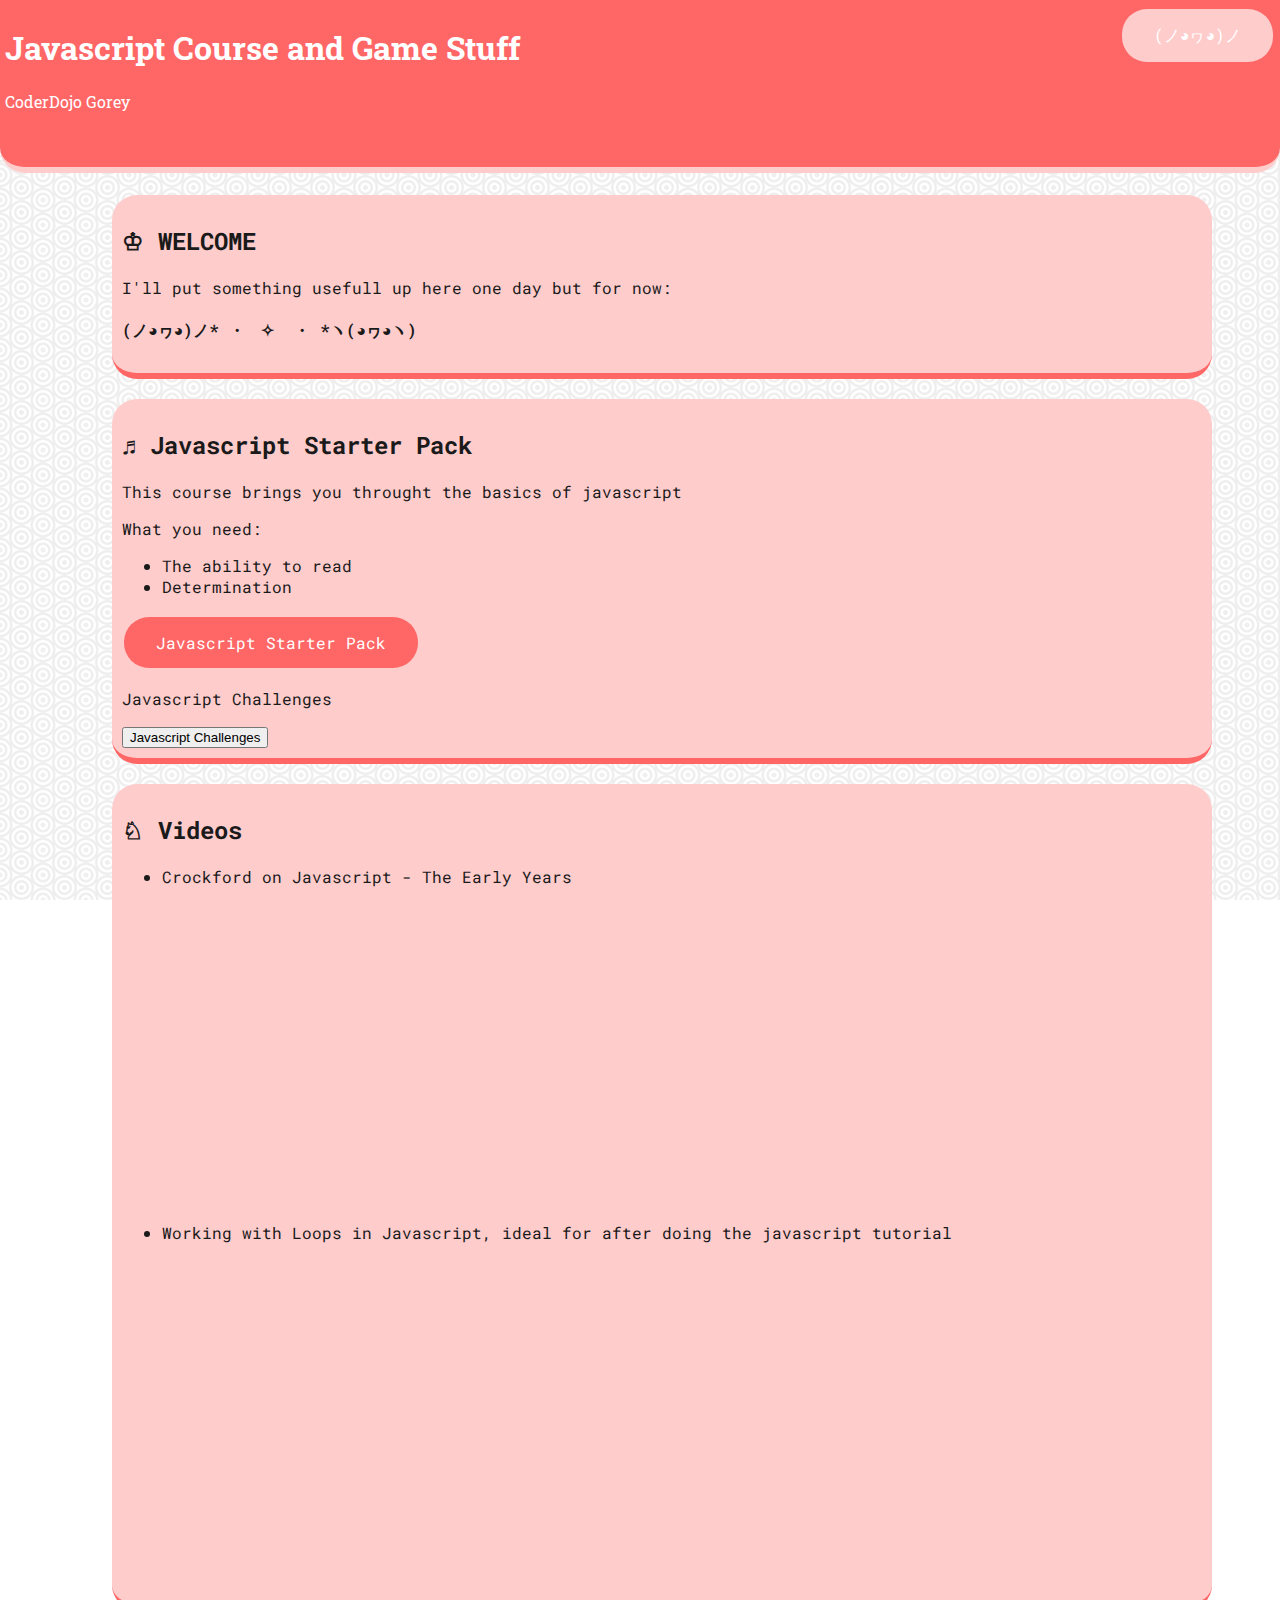
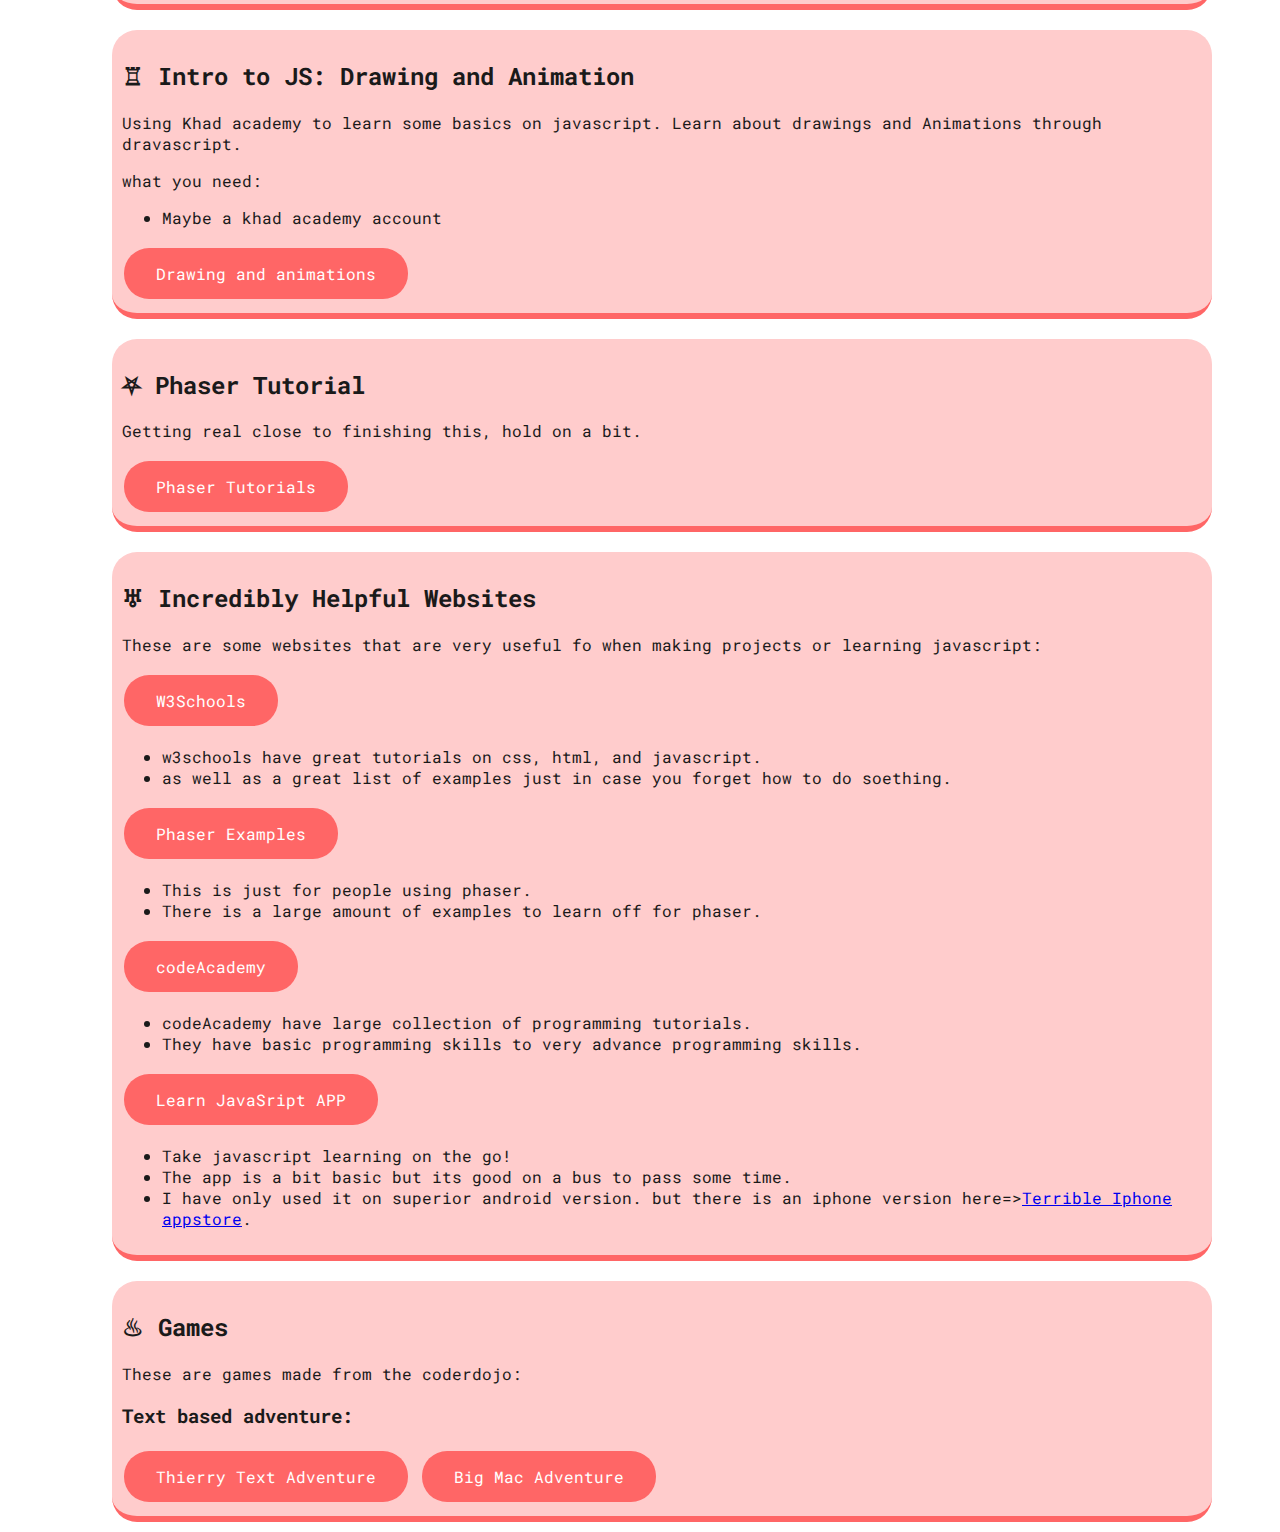
<file: index.html>
<!DOCTYPE html>
<html>
<head>
<meta charset="UTF-8">
<link rel="stylesheet" type="text/css" href="indexStyle.css">
<link href="https://fonts.googleapis.com/css?family=Roboto|Roboto+Condensed|Roboto+Mono|Roboto+Slab" rel="stylesheet">
</head>
<body>

<header>
    <button class = "rightButton" onclick="allGone()">(ノ◕ヮ◕)ノ</button>

        <script>
            function allGone() {
                    document.body.style.background = "#f3f3f3 url('imgs/zzzzzzzzz.png') repeat";
                     document.getElementById("header").innerHTML = "(ノ◕ヮ◕)ノ* ・゚✧ ✧゚・ *ヽ(◕ヮ◕ヽ)";
            }

        </script>
    <h1 id="header">Javascript Course and Game Stuff </h1>
    <p>CoderDojo Gorey</p>
</header>

<nav>

</nav>

<style>
    body {
            background-image: url("imgs/dimension.png");
            background-attachment: fixed;
            }
</style>

<div id="page-wrap">

<section>
    <div id="article">
        <h2>♔ WELCOME</h2>
        <P>I'll put something usefull up here one day but for now:</p>
        <h4>(ノ◕ヮ◕)ノ* ・゚✧ ✧゚・ *ヽ(◕ヮ◕ヽ)</h4>
    </div>
    <div id="article">
        <h2>♬ Javascript Starter Pack</h2>
        <p>This course brings you throught the basics of javascript</p>
        <p>What you need:</p>
            <ul>
            <li>The ability to read</li>
            <li>Determination</li>
        
        </ul>
        <button class = "leftButton" onclick="jsSP()">Javascript Starter Pack</button>
                <script>
                    function jsSP() {
                        
                        window.open("JAVASCRIPT TUTORIAL.html");
                    }
                </script>
	    
	    <p>Javascript Challenges</p>
	    <button class = "chall" onclick="challen()">Javascript Challenges</button>
                <script>
                    function challen() {
                        
                        window.open("Challenge.html");
                    }
                </script>
                
       
    </div>
    <div id="article">
        <h2>♘ Videos</h2>
            <ul>
                <li>Crockford on Javascript - The Early Years</li>
                <p></p>
                 <iframe width="560" height="315" src="https://www.youtube.com/embed/JxAXlJEmNMg" frameborder="0" allowfullscreen></iframe>
                <li>Working with Loops in Javascript, ideal for after doing the javascript tutorial</li>
                <p></p>
                <iframe width="560" height="315" src="https://www.youtube.com/embed/l471alyJLKs" frameborder="0" allowfullscreen></iframe>
            </ul>
   
    </div>
    <div id="article">
        <h2>♖ Intro to JS: Drawing and Animation</h2>
        <p>Using Khad academy to learn some basics on javascript. Learn about drawings and Animations through dravascript.</p>
        <p>what you need:</p>
            <ul>
                <li>Maybe a khad academy account</li>
            </ul>
          <button class = "leftButton" onclick="khad()">Drawing and animations</button>
                <script>
                    function khad() {
                        
                        window.open("https://www.khanacademy.org/computing/computer-programming/programming");
                    }
                </script>
       
    </div>

    <div id="article">
        <h2>⛧ Phaser Tutorial</h2>
        <p>Getting real close to finishing this, hold on a bit.</p>
          <button class = "leftButton" onclick="PSP()">Phaser Tutorials</button>
                <script>
                    function PSP() {
                        
                        window.open("setupPhaser.html");
                    }
                </script>
       
    </div>
    <div id="article">
        <h2>♅ Incredibly Helpful Websites</h2>
        <p>These are some websites that are very useful fo when making projects or learning javascript:</p>
       

           
            <button class = "leftButton" onclick="w3()">W3Schools</button>
                <script>
                    function w3() {
                        
                        window.open("http://www.w3schools.com/js/default.asp");
                    }
                </script>
              <ul>
            <li>w3schools have great tutorials on css, html, and javascript.</li>
            <li>as well as a great list of examples  just in case you forget how to do soething.</li>

        </ul>

        <button class = "leftButton" onclick="phaser()">Phaser Examples</button>
                <script>
                    function phaser() {
                        
                        window.open("http://phaser.io/examples");
                    }
                </script>
              <ul>
            <li>This is just for people using phaser.</li>
            <li>There is a large amount of examples to learn off for phaser.</li>
        
        </ul>

          <button class = "leftButton" onclick="Acadamy()">codeAcademy</button>
                <script>
                    function Acadamy() {
                        
                        window.open("https://www.codecademy.com");
                    }
                </script>
              <ul>
            <li>codeAcademy have large collection of programming tutorials.</li>
            <li>They have basic programming skills to very advance programming skills.</li>
        
        </ul>

          <button class = "leftButton" onclick="app()">Learn JavaSript APP</button>
                <script>
                    function app() {
                        
                        window.open("https://play.google.com/store/apps/details?id=com.sololearn.javascript&hl=en");
                    }
                </script>
              <ul>
            <li>Take javascript learning on the go!</li>
            <li>The app is a bit basic but its good on a bus to pass some time.</li>
            <li>I have only used it on superior android version. but there is an iphone version here=><a href="https://itunes.apple.com/us/app/learn-javascript/id952738987?mt=8">Terrible Iphone appstore</a>.</li>
        
        </ul>
    </div>
    <div id="article">
        <h2>♨ Games</h2>
        <p>These are games made from the coderdojo:</p>
        
       <h3>Text based adventure:</h3>
       
       <button class = "leftButton" onclick="gam()">Thierry Text Adventure</button>
              <script>
                    function gam() {
                        
                        var myName = prompt("What is your name");

var ready = confirm("Well " + myName  + " do you wan't to play a game?");

if (ready === true) {
	
	    var directionChoice = prompt("You are in a dark woods with two paths. One goes left and one goes right. Which one do you choose. [Please type 'left' or 'right' to make your decision]");
	
	 if (directionChoice === "left") {
	 	
	  alert("You were stopped by wizard who asks you a question");

		 	var wizardQuestion = confirm("Do you like turtles? - [press 'OK' if you agree, if not press 'cancel']")
		 	
		 	if (wizardQuestion === true){
	 	 	alert("I HATE THEM, AND I HATE YOU " + myName + " FOR SAYING THAT!");
	 	 	
			alert("The wizard summoned a bear with his magical ways and the bear hurts you");

            alert ("Then the wizard summons you on a giant apple and you die")
		 	}
		 	else{
		 		alert("Ah me neither you want a capri-sun?");

          alert("you get a capri-sun from the wizard with sparks a new friendship with your wizard friend");
                  var Question = confirm ("the wizard gives you an axe and asks you to kill a turtle")
					if (Question === true)
					{
						alert ("then you die!!!!!!!!!!!")
						alert ("you lose")
					}
					else {
					alert ("you win")
					}
		 	}
		 	
	 }
	 else if(directionChoice === "right") {
         alert("a giant apple falls on your head.");

        alert("YOU LOSE");
    }
	
}

else {
    alert( myName + ", please leave");
}
  }
</script>

      <button class = "leftButton" onclick="fam()">Big Mac Adventure</button>
              <script>
  function fam() {
    
    myName = prompt("What is your name");
var directionChoice = prompt("You are in a dark forest with two paths. Go left or right? - type 'left' or 'right' ")

    if (directionChoice === "left") {
        alert('Now you are teleported to a big mac')
        var bigMachoice = prompt("Do you want the cheese or the onions... - type Onion or Cheese")

    }
    else if(directionChoice === "right")
    	 {
        alert("oh no, you found a bear")
    }
    var camelCase = prompt("Do you want to fight or run away - type 'fight' or 'run'")
    if (camelCase === "fight")
    	alert("You kick the bear in the nuts and he runs away")
    	var directionChoice = prompt("You are back in a dark forest with two paths (I sugest going left). Go left or right? - type 'left' or 'right' ")
    	if (directionChoice === "left") {
        alert('Now you are teleported to a big mac')
        var bigMachoice = prompt("Do you want the cheese or the onions... - type Onion or Cheese")
    }
    else if (camelCase === "run"){
    	alert("He catches you and eats you and poo's you out in the woods")
    }
   
    else {
        alert("I told you, type left or right, you lose")

        alert("YOU GET NOTHING")
    }
    if(bigMachoice === "Onion"){
    	alert("YOU WIN")
    }
   else if(bigMachoice === "Cheese"){
   	alert("you lose")
   }

}
  </script>
    
    </div>
    
  
</section>

</div>



</body>
</html>
</file>
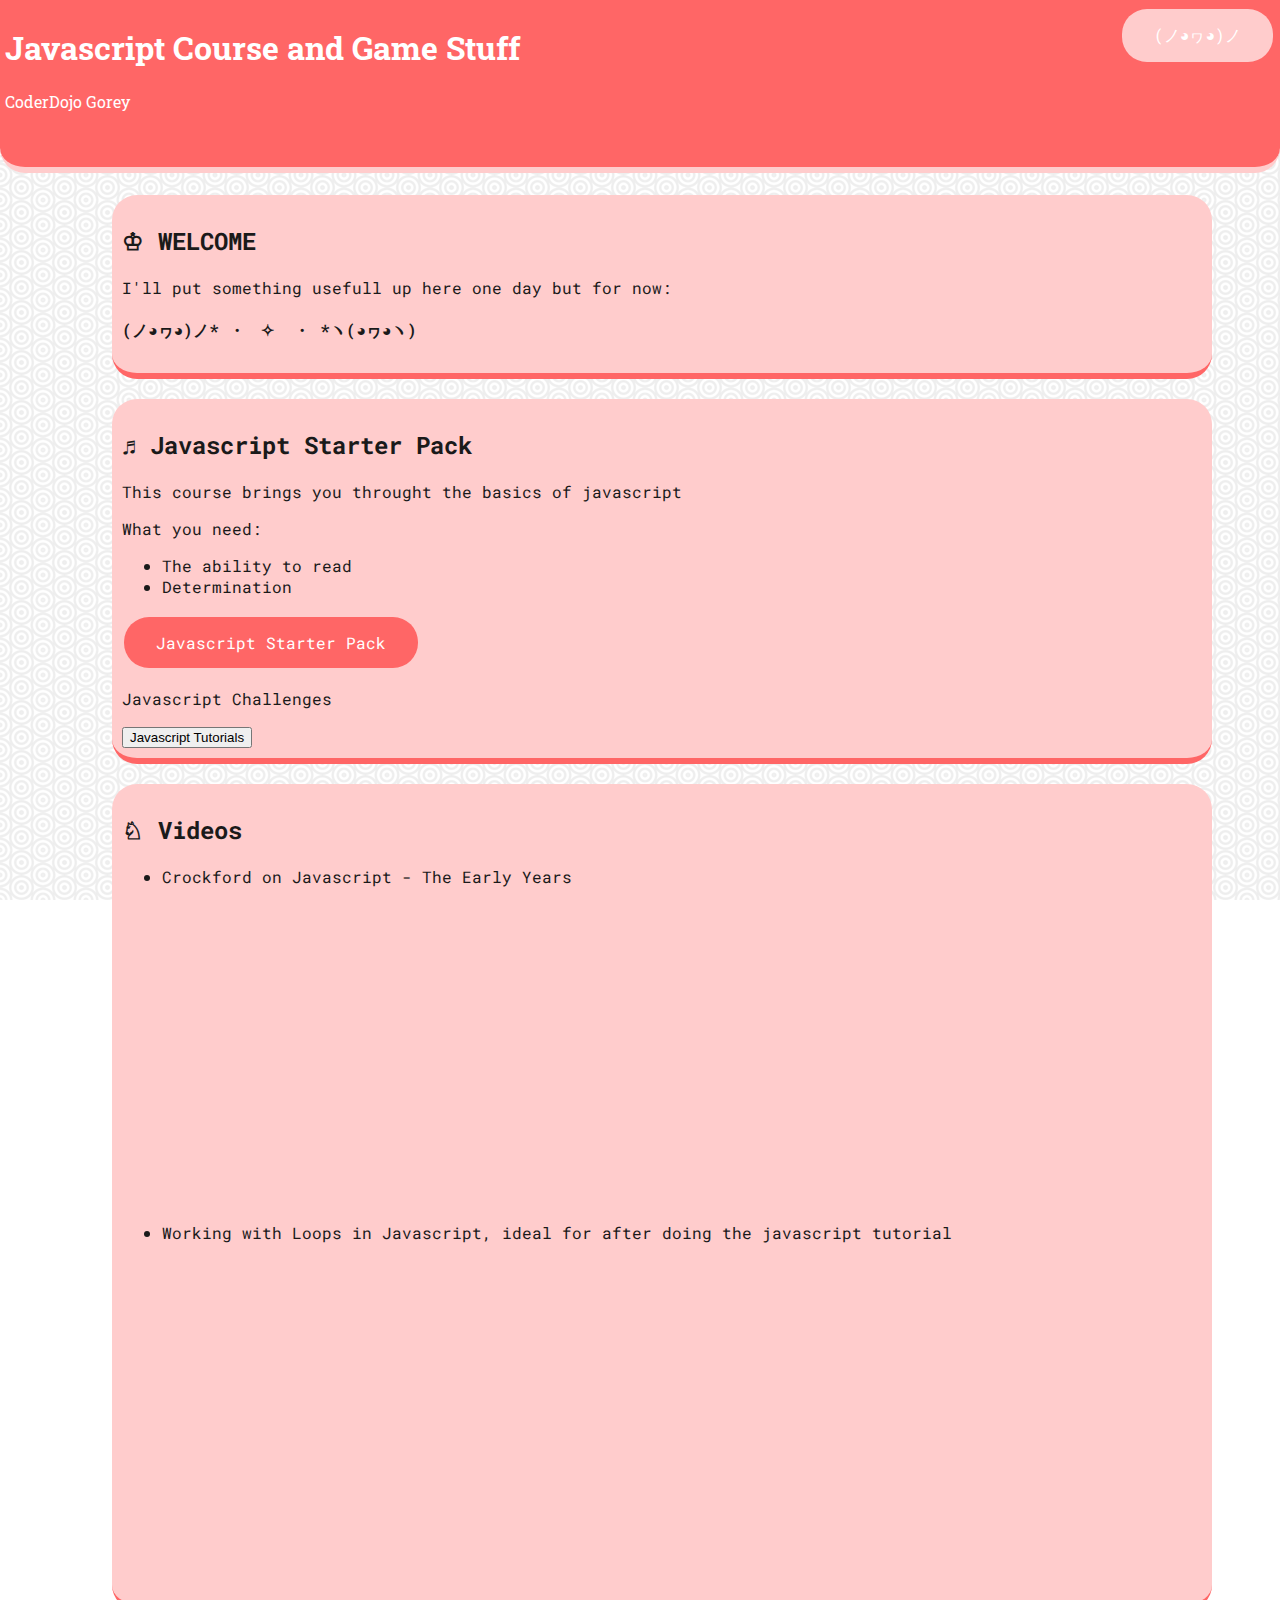
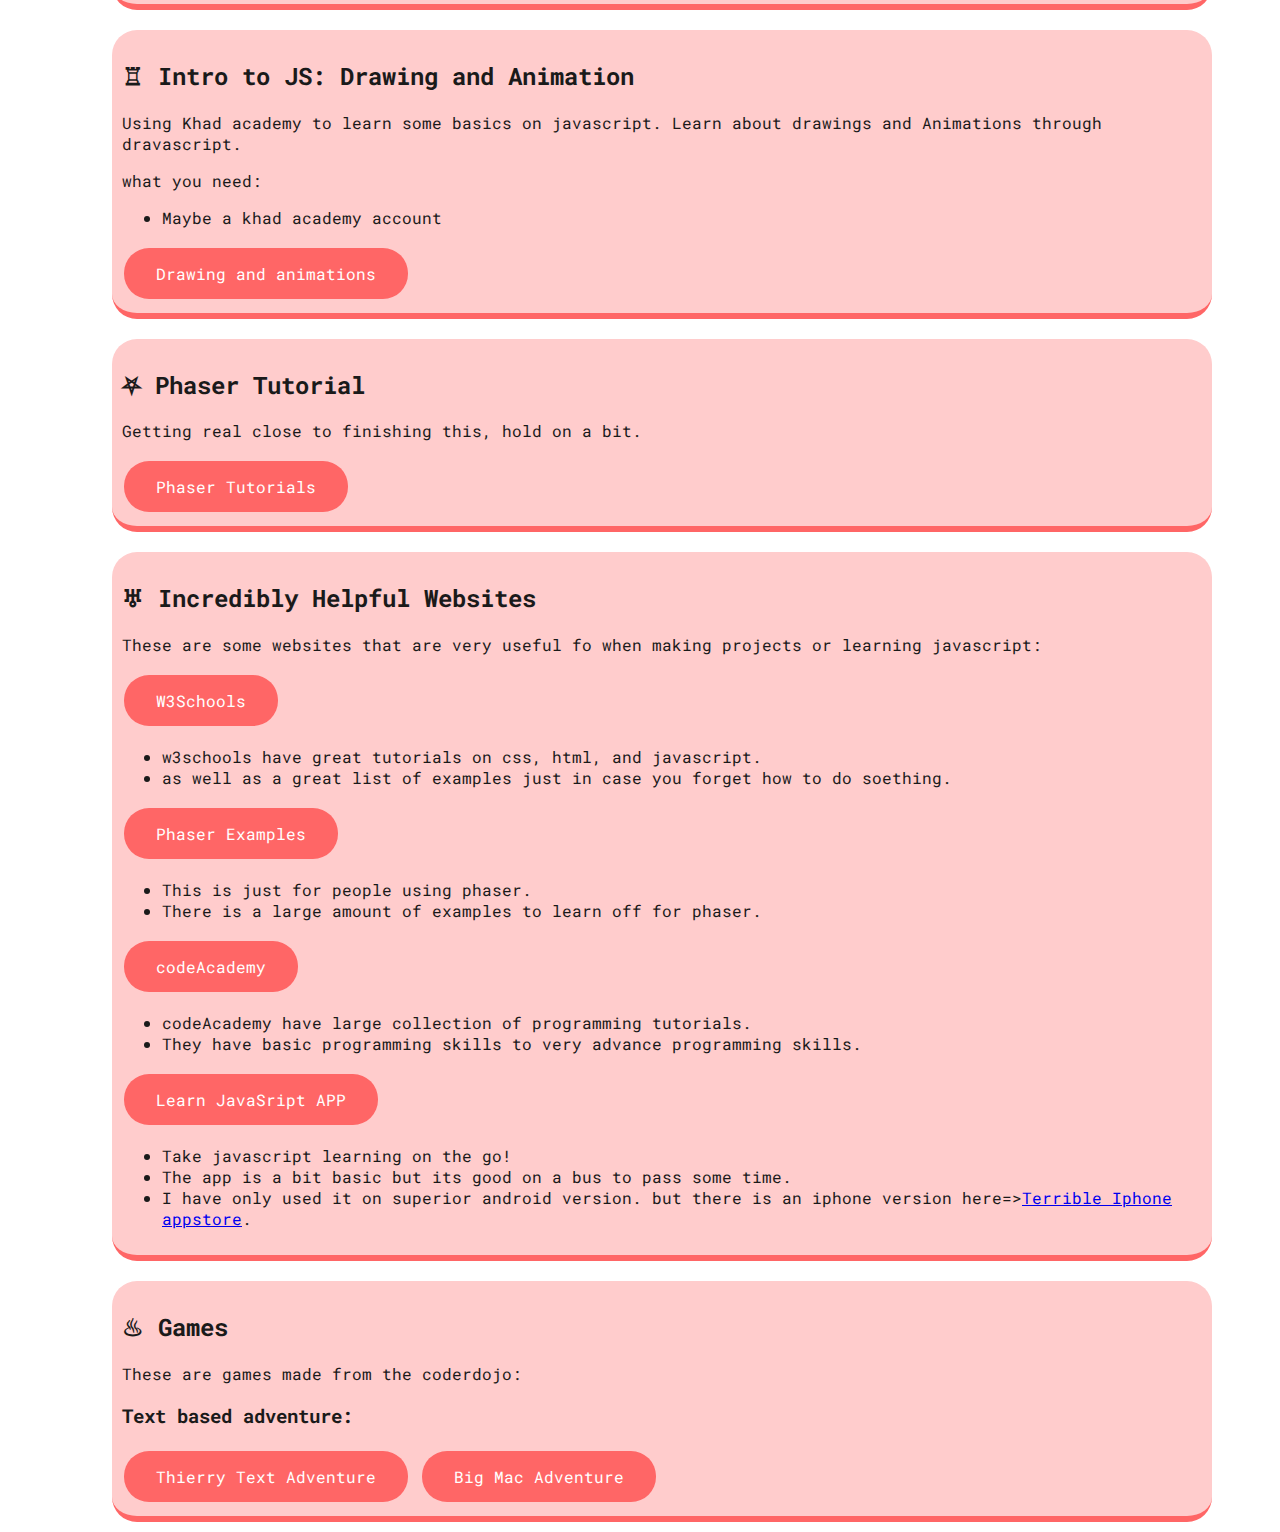
<file: Index.html>
<!DOCTYPE html>
<html>
<head>
<meta charset="UTF-8">
<link rel="stylesheet" type="text/css" href="indexStyle.css">
<link href="https://fonts.googleapis.com/css?family=Roboto|Roboto+Condensed|Roboto+Mono|Roboto+Slab" rel="stylesheet">
</head>
<body>

<header>
    <button class = "rightButton" onclick="allGone()">(ノ◕ヮ◕)ノ</button>

        <script>
            function allGone() {
                    document.body.style.background = "#f3f3f3 url('imgs/zzzzzzzzz.png') repeat";
                     document.getElementById("header").innerHTML = "(ノ◕ヮ◕)ノ* ・゚✧ ✧゚・ *ヽ(◕ヮ◕ヽ)";
            }

        </script>
    <h1 id="header">Javascript Course and Game Stuff </h1>
    <p>CoderDojo Gorey</p>
</header>

<nav>

</nav>

<style>
    body {
            background-image: url("imgs/dimension.png");
            background-attachment: fixed;
            }
</style>

<div id="page-wrap">

<section>
    <div id="article">
        <h2>♔ WELCOME</h2>
        <P>I'll put something usefull up here one day but for now:</p>
        <h4>(ノ◕ヮ◕)ノ* ・゚✧ ✧゚・ *ヽ(◕ヮ◕ヽ)</h4>
    </div>
    <div id="article">
        <h2>♬ Javascript Starter Pack</h2>
        <p>This course brings you throught the basics of javascript</p>
        <p>What you need:</p>
            <ul>
            <li>The ability to read</li>
            <li>Determination</li>
        
        </ul>
        <button class = "leftButton" onclick="jsSP()">Javascript Starter Pack</button>
                <script>
                    function jsSP() {
                        
                        window.open("JAVASCRIPT TUTORIAL.html");
                    }
                </script>
	    
	<p>Javascript Challenges</p>
	    <button class = "chall" onclick="challen()">Javascript Tutorials</button>
                <script>
                    function challen() {
                        
                        window.open("Challenge.html");
                    }
                </script>
                
       
    </div>
    <div id="article">
        <h2>♘ Videos</h2>
            <ul>
                <li>Crockford on Javascript - The Early Years</li>
                <p></p>
                 <iframe width="560" height="315" src="https://www.youtube.com/embed/JxAXlJEmNMg" frameborder="0" allowfullscreen></iframe>
                <li>Working with Loops in Javascript, ideal for after doing the javascript tutorial</li>
                <p></p>
                <iframe width="560" height="315" src="https://www.youtube.com/embed/l471alyJLKs" frameborder="0" allowfullscreen></iframe>
            </ul>
   
    </div>
    <div id="article">
        <h2>♖ Intro to JS: Drawing and Animation</h2>
        <p>Using Khad academy to learn some basics on javascript. Learn about drawings and Animations through dravascript.</p>
        <p>what you need:</p>
            <ul>
                <li>Maybe a khad academy account</li>
            </ul>
          <button class = "leftButton" onclick="khad()">Drawing and animations</button>
                <script>
                    function khad() {
                        
                        window.open("https://www.khanacademy.org/computing/computer-programming/programming");
                    }
                </script>
       
    </div>

    <div id="article">
        <h2>⛧ Phaser Tutorial</h2>
        <p>Getting real close to finishing this, hold on a bit.</p>
          <button class = "leftButton" onclick="PSP()">Phaser Tutorials</button>
                <script>
                    function PSP() {
                        
                        window.open("setupPhaser.html");
                    }
                </script>
	    
	
       
    </div>
    <div id="article">
        <h2>♅ Incredibly Helpful Websites</h2>
        <p>These are some websites that are very useful fo when making projects or learning javascript:</p>
       

           
            <button class = "leftButton" onclick="w3()">W3Schools</button>
                <script>
                    function w3() {
                        
                        window.open("http://www.w3schools.com/js/default.asp");
                    }
                </script>
              <ul>
            <li>w3schools have great tutorials on css, html, and javascript.</li>
            <li>as well as a great list of examples  just in case you forget how to do soething.</li>

        </ul>

        <button class = "leftButton" onclick="phaser()">Phaser Examples</button>
                <script>
                    function phaser() {
                        
                        window.open("http://phaser.io/examples");
                    }
                </script>
              <ul>
            <li>This is just for people using phaser.</li>
            <li>There is a large amount of examples to learn off for phaser.</li>
        
        </ul>

          <button class = "leftButton" onclick="Acadamy()">codeAcademy</button>
                <script>
                    function Acadamy() {
                        
                        window.open("https://www.codecademy.com");
                    }
                </script>
              <ul>
            <li>codeAcademy have large collection of programming tutorials.</li>
            <li>They have basic programming skills to very advance programming skills.</li>
        
        </ul>

          <button class = "leftButton" onclick="app()">Learn JavaSript APP</button>
                <script>
                    function app() {
                        
                        window.open("https://play.google.com/store/apps/details?id=com.sololearn.javascript&hl=en");
                    }
                </script>
              <ul>
            <li>Take javascript learning on the go!</li>
            <li>The app is a bit basic but its good on a bus to pass some time.</li>
            <li>I have only used it on superior android version. but there is an iphone version here=><a href="https://itunes.apple.com/us/app/learn-javascript/id952738987?mt=8">Terrible Iphone appstore</a>.</li>
        
        </ul>
    </div>
    <div id="article">
        <h2>♨ Games</h2>
        <p>These are games made from the coderdojo:</p>
        
       <h3>Text based adventure:</h3>
       
       <button class = "leftButton" onclick="gam()">Thierry Text Adventure</button>
              <script>
                    function gam() {
                        
                        var myName = prompt("What is your name");

var ready = confirm("Well " + myName  + " do you wan't to play a game?");

if (ready === true) {
	
	    var directionChoice = prompt("You are in a dark woods with two paths. One goes left and one goes right. Which one do you choose. [Please type 'left' or 'right' to make your decision]");
	
	 if (directionChoice === "left") {
	 	
	  alert("You were stopped by wizard who asks you a question");

		 	var wizardQuestion = confirm("Do you like turtles? - [press 'OK' if you agree, if not press 'cancel']")
		 	
		 	if (wizardQuestion === true){
	 	 	alert("I HATE THEM, AND I HATE YOU " + myName + " FOR SAYING THAT!");
	 	 	
			alert("The wizard summoned a bear with his magical ways and the bear hurts you");

            alert ("Then the wizard summons you on a giant apple and you die")
		 	}
		 	else{
		 		alert("Ah me neither you want a capri-sun?");

          alert("you get a capri-sun from the wizard with sparks a new friendship with your wizard friend");
                  var Question = confirm ("the wizard gives you an axe and asks you to kill a turtle")
					if (Question === true)
					{
						alert ("then you die!!!!!!!!!!!")
						alert ("you lose")
					}
					else {
					alert ("you win")
					}
		 	}
		 	
	 }
	 else if(directionChoice === "right") {
         alert("a giant apple falls on your head.");

        alert("YOU LOSE");
    }
	
}

else {
    alert( myName + ", please leave");
}
  }
</script>

      <button class = "leftButton" onclick="fam()">Big Mac Adventure</button>
              <script>
  function fam() {
    
    myName = prompt("What is your name");
var directionChoice = prompt("You are in a dark forest with two paths. Go left or right? - type 'left' or 'right' ")

    if (directionChoice === "left") {
        alert('Now you are teleported to a big mac')
        var bigMachoice = prompt("Do you want the cheese or the onions... - type Onion or Cheese")

    }
    else if(directionChoice === "right")
    	 {
        alert("oh no, you found a bear")
    }
    var camelCase = prompt("Do you want to fight or run away - type 'fight' or 'run'")
    if (camelCase === "fight")
    	alert("You kick the bear in the nuts and he runs away")
    	var directionChoice = prompt("You are back in a dark forest with two paths (I sugest going left). Go left or right? - type 'left' or 'right' ")
    	if (directionChoice === "left") {
        alert('Now you are teleported to a big mac')
        var bigMachoice = prompt("Do you want the cheese or the onions... - type Onion or Cheese")
    }
    else if (camelCase === "run"){
    	alert("He catches you and eats you and poo's you out in the woods")
    }
   
    else {
        alert("I told you, type left or right, you lose")

        alert("YOU GET NOTHING")
    }
    if(bigMachoice === "Onion"){
    	alert("YOU WIN")
    }
   else if(bigMachoice === "Cheese"){
   	alert("you lose")
   }

}
  </script>
    
    </div>
    
  
</section>

</div>



</body>
</html>
</file>
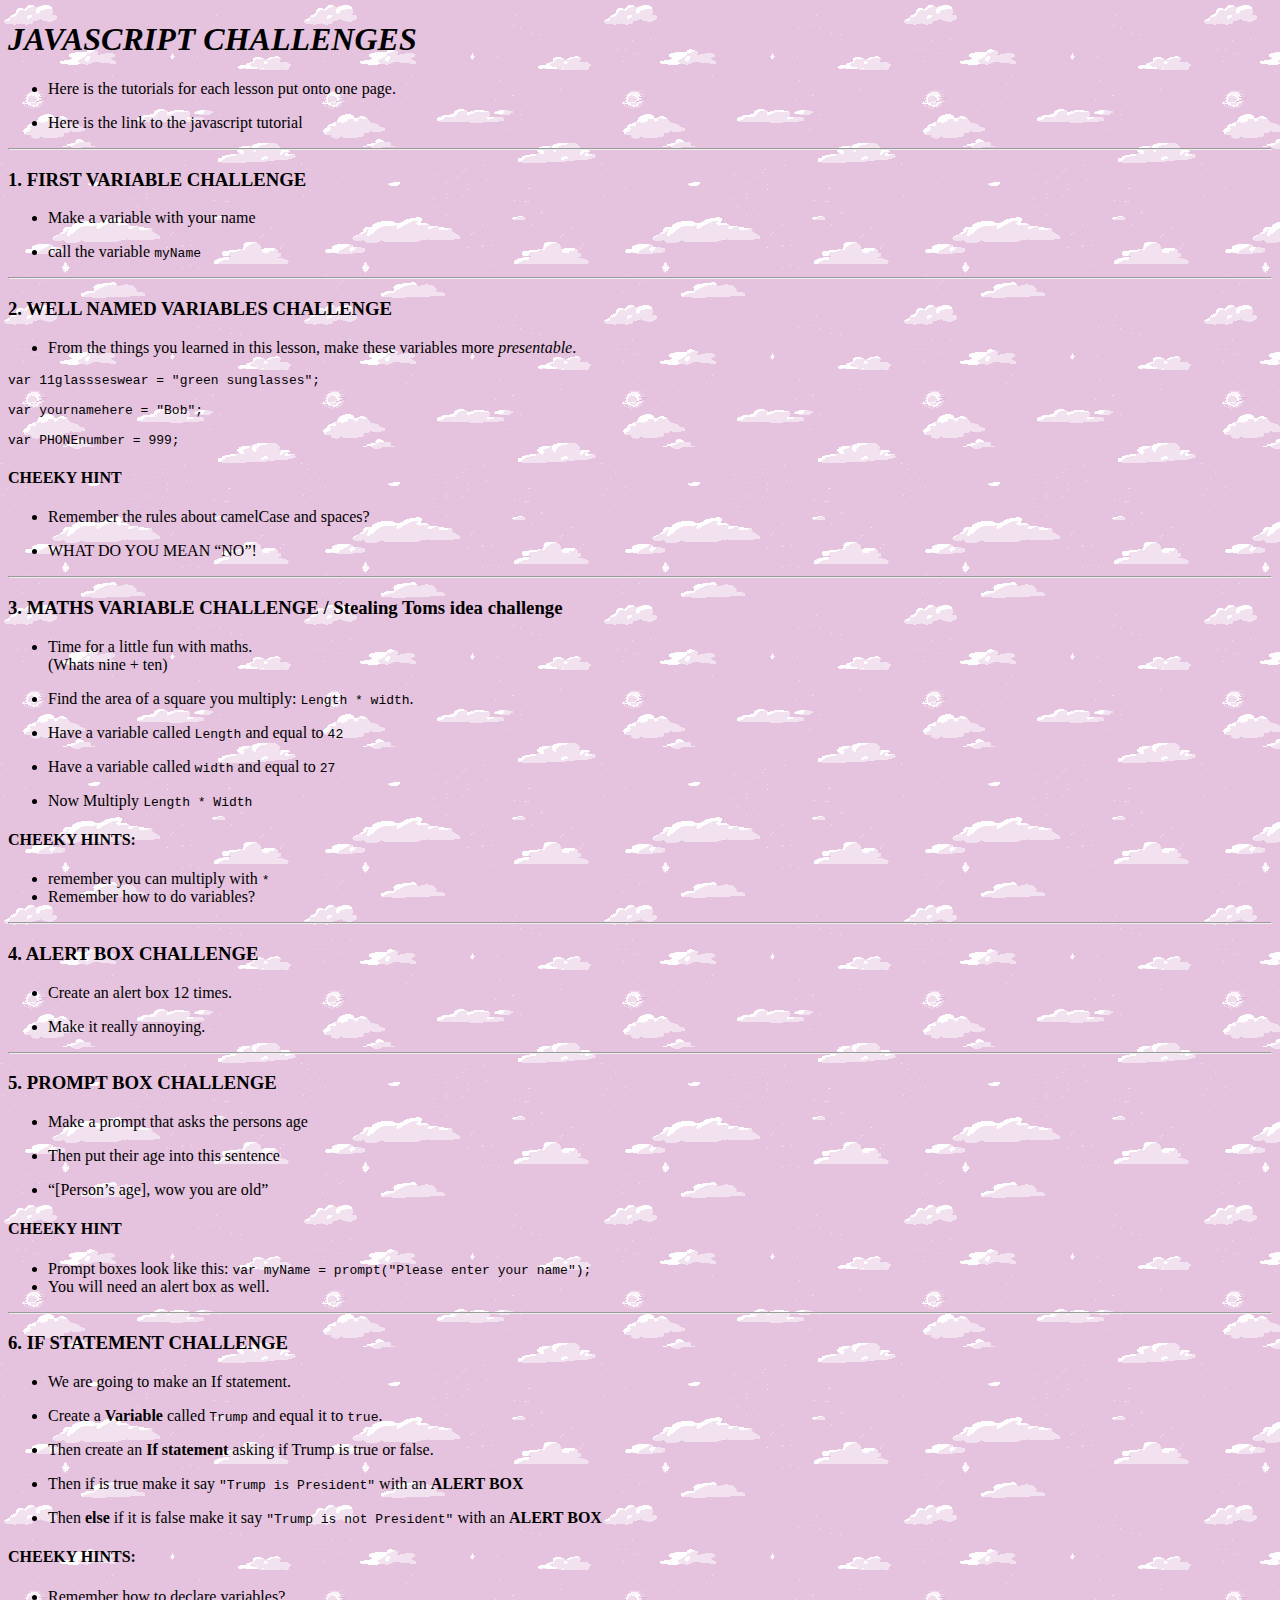
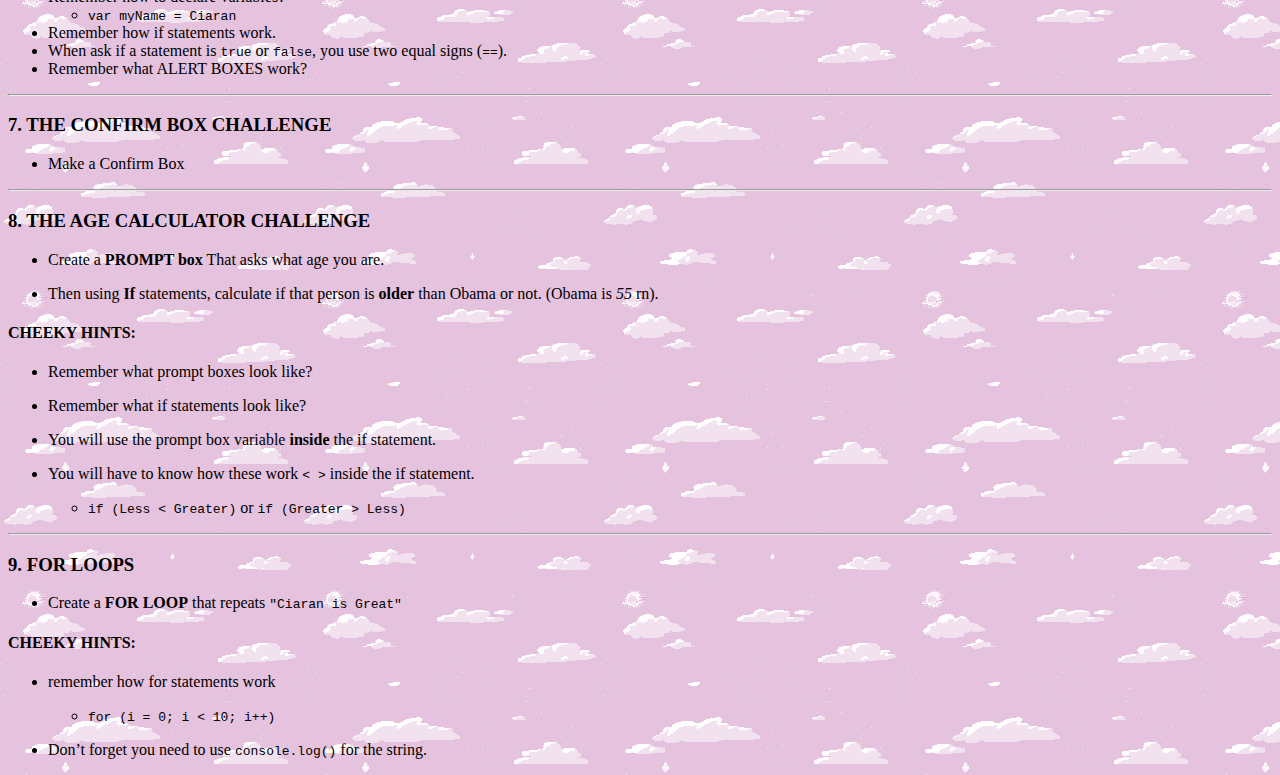
<file: Challenge.html>
<!DOCTYPE html>
<html>
<head>
<meta charset="utf-8">
<meta name="viewport" content="width=device-width, initial-scale=1.0">
<title>Challenge</title>
<link rel="stylesheet" href="https://stackedit.io/res-min/themes/base.css" />
<script type="text/javascript" src="https://cdn.mathjax.org/mathjax/latest/MathJax.js?config=TeX-AMS_HTML"></script>
</head>
<body><div class="container"><h1 id="javascript-challenges"><strong><em>JAVASCRIPT CHALLENGES</em></strong></h1>

<style>
body {
    background-image: url("imgs/clouds.gif");
}
img{
	border-radius: 25px;
    background: white;
}
</style>

<ul>
<li><p>Here is the tutorials for each lesson put onto one page.</p></li>
<li><p>Here is the link to the javascript tutorial</p></li>
</ul>

<hr>

<h3 id="1-first-variable-challenge"><strong>1. FIRST VARIABLE CHALLENGE</strong></h3>

<ul>
<li><p>Make a variable with your name</p></li>
<li><p>call the variable <code>myName</code></p></li>
</ul>

<hr>

<h3 id="2-well-named-variables-challenge"><strong>2. WELL NAMED VARIABLES CHALLENGE</strong></h3>

<ul>
<li>From the things you learned in this lesson, make these variables more <em>presentable</em>.</li>
</ul>

<pre class="prettyprint"><code class="language-sh hljs cs"><span class="hljs-keyword">var</span> <span class="hljs-number">11</span>glassseswear = <span class="hljs-string">"green sunglasses"</span>;

<span class="hljs-keyword">var</span> yournamehere = <span class="hljs-string">"Bob"</span>;

<span class="hljs-keyword">var</span> PHONEnumber = <span class="hljs-number">999</span>;</code></pre>

<h4 id="cheeky-hint"><strong>CHEEKY HINT</strong></h4>

<ul>
<li><p>Remember the rules about camelCase and spaces?</p></li>
<li><p>WHAT DO YOU MEAN “NO”!</p></li>
</ul>

<hr>



<h3 id="3-maths-variable-challenge-stealing-toms-idea-challenge"><strong>3. MATHS VARIABLE CHALLENGE / Stealing Toms idea challenge</strong></h3>

<ul>
<li><p>Time for a little fun with maths. <br>
(Whats nine + ten)</p></li>
<li><p>Find the area of a square you multiply: <code>Length * width</code>.</p></li>
<li><p>Have a variable called <code>Length</code> and equal to <code>42</code></p></li>
<li><p>Have a variable called <code>width</code> and equal to <code>27</code></p></li>
<li><p>Now Multiply <code>Length * Width</code></p></li>
</ul>



<h4 id="cheeky-hints"><strong>CHEEKY HINTS:</strong></h4>

<ul>
<li>remember you can multiply with <code>*</code></li>
<li>Remember how to do variables?</li>
</ul>

<hr>

<h3 id="4-alert-box-challenge"><strong>4. ALERT BOX CHALLENGE</strong></h3>

<ul>
<li><p>Create an alert box 12 times.</p></li>
<li><p>Make it really annoying.</p></li>
</ul>

<hr>

<h3 id="5-prompt-box-challenge"><strong>5. PROMPT BOX CHALLENGE</strong></h3>

<ul>
<li><p>Make a prompt that asks the persons age</p></li>
<li><p>Then put their age into this sentence</p></li>
<li><p>“[Person’s age], wow you are old”</p></li>
</ul>

<h4 id="cheeky-hint-1"><strong>CHEEKY HINT</strong></h4>

<ul>
<li>Prompt boxes look like this: <code>var myName = prompt("Please enter your name");  <br>
</code></li>
<li>You will need an alert box as well.</li>
</ul>

<hr>



<h3 id="6-if-statement-challenge"><strong>6. IF STATEMENT CHALLENGE</strong></h3>

<ul>
<li><p>We are going to make an If statement.</p></li>
<li><p>Create a <strong>Variable</strong> called <code>Trump</code> and equal it to <code>true</code>.</p></li>
<li><p>Then create an <strong>If statement</strong> asking if Trump is true or false.</p></li>
<li><p>Then if is true make it say <code>"Trump is President"</code> with an <strong>ALERT BOX</strong></p></li>
<li><p>Then <strong>else</strong> if it is false make it say <code>"Trump is not President"</code> with an <strong>ALERT BOX</strong></p></li>
</ul>



<h4 id="cheeky-hints-1"><strong>CHEEKY HINTS:</strong></h4>

<ul>
<li>Remember how to declare variables? <br>
<ul><li><code>var myName = Ciaran</code></li></ul></li>
<li>Remember how if statements work.</li>
<li>When ask if a statement is <code>true</code> or <code>false</code>, you use two equal signs (<code>==</code>).</li>
<li>Remember what ALERT BOXES work?</li>
</ul>

<hr>

<h3 id="7-the-confirm-box-challenge"><strong>7. THE CONFIRM BOX CHALLENGE</strong></h3>

<ul>
<li>Make a Confirm Box</li>
</ul>

<hr>

<h3 id="8-the-age-calculator-challenge"><strong>8. THE AGE CALCULATOR CHALLENGE</strong></h3>

<ul>
<li><p>Create a <strong>PROMPT box</strong> That asks what age you are.</p></li>
<li><p>Then using <strong>If</strong> statements, calculate if that person is <strong>older</strong> than Obama or not. (Obama is <em>55</em> rn).</p></li>
</ul>

<h4 id="cheeky-hints-2"><strong>CHEEKY HINTS:</strong></h4>

<ul>
<li><p>Remember what prompt boxes look like?</p></li>
<li><p>Remember what if statements look like?</p></li>
<li><p>You will use the prompt box variable <strong>inside</strong> the if statement.</p></li>
<li><p>You will have to know how these work <code>&lt; &gt;</code> inside the if statement.</p>

<ul><li><code>if (Less &lt; Greater)</code> or <code>if (Greater &gt; Less)</code></li></ul></li>
</ul>

<hr>

<h3 id="9-for-loops"><strong>9. FOR LOOPS</strong></h3>

<ul>
<li>Create a <strong>FOR LOOP</strong> that repeats <code>"Ciaran is Great"</code></li>
</ul>



<h4 id="cheeky-hints-3"><strong>CHEEKY HINTS:</strong></h4>

<ul>
<li><p>remember how for statements work</p>

<ul><li><code>for (i = 0; i &lt; 10; i++)</code></li></ul></li>
<li><p>Don’t forget you need to use <code>console.log()</code> for the string.</p></li>
</ul></div></body>
</html>
</file>
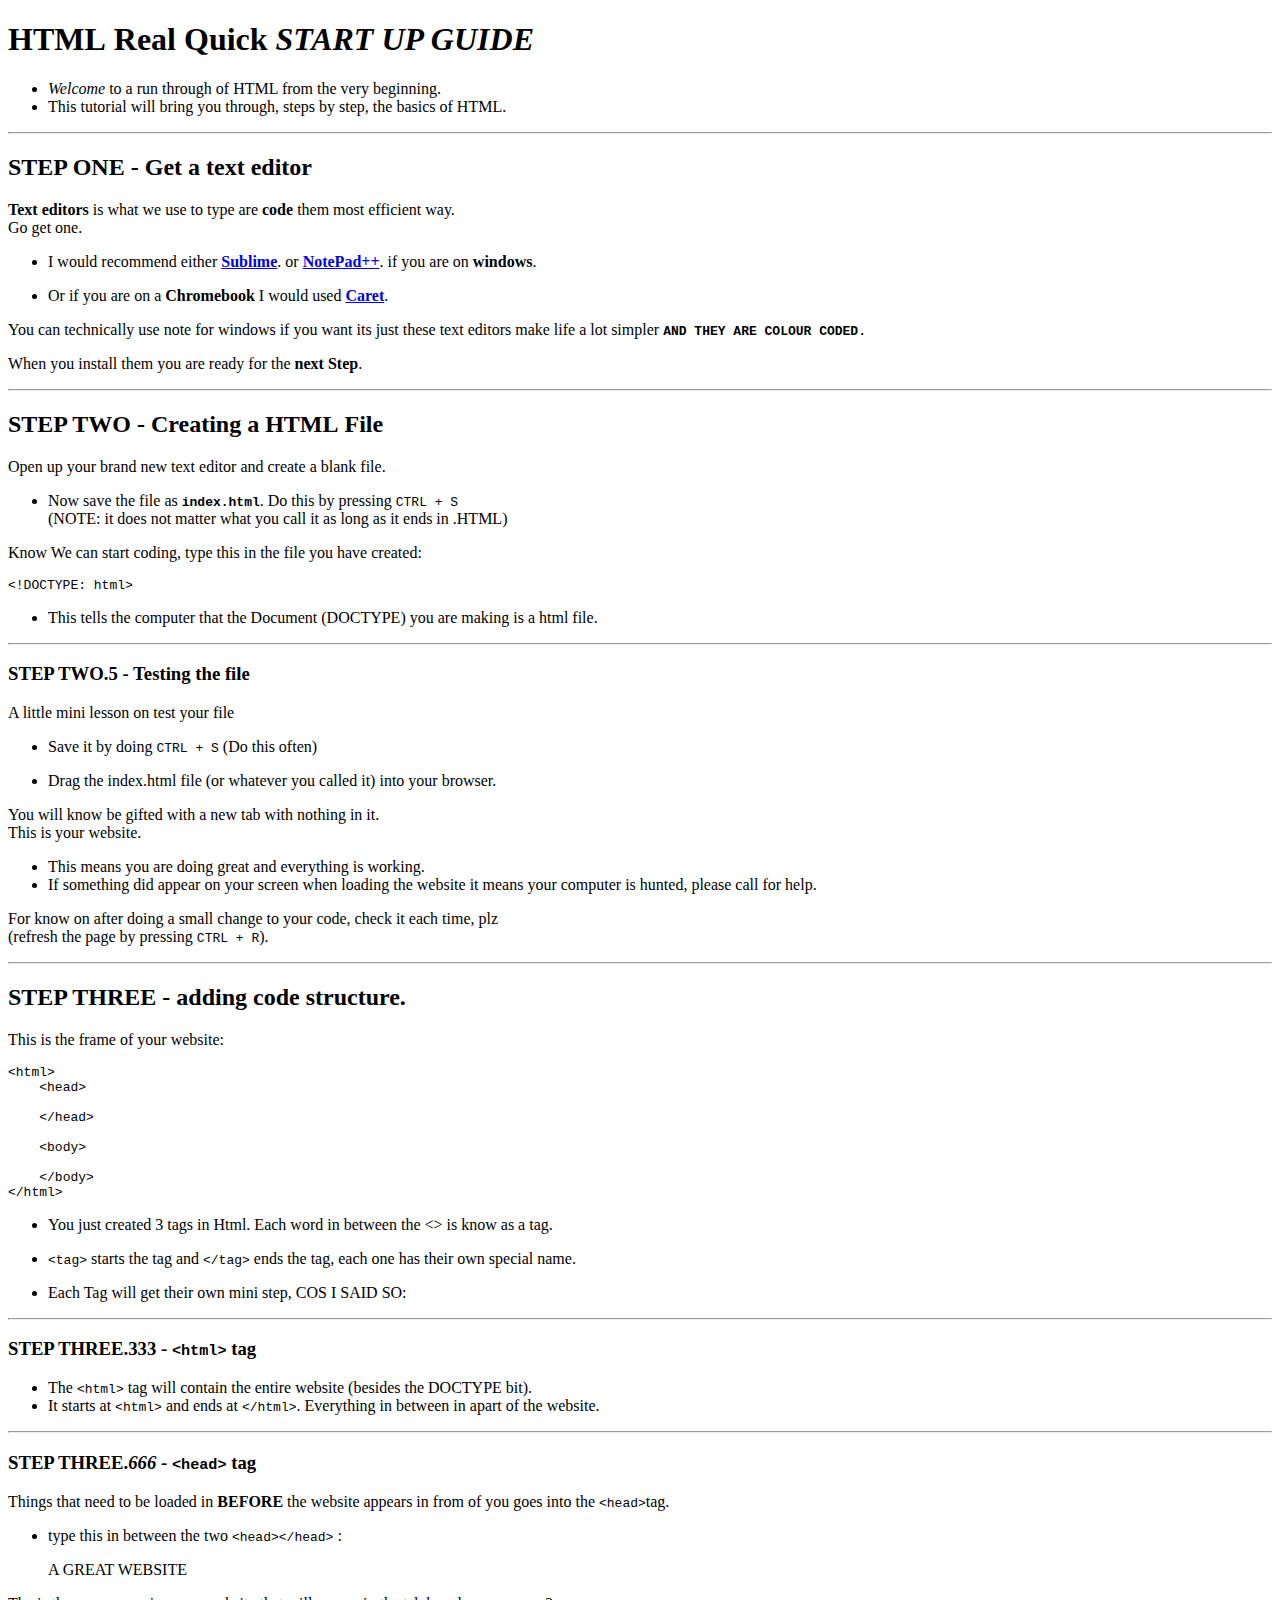
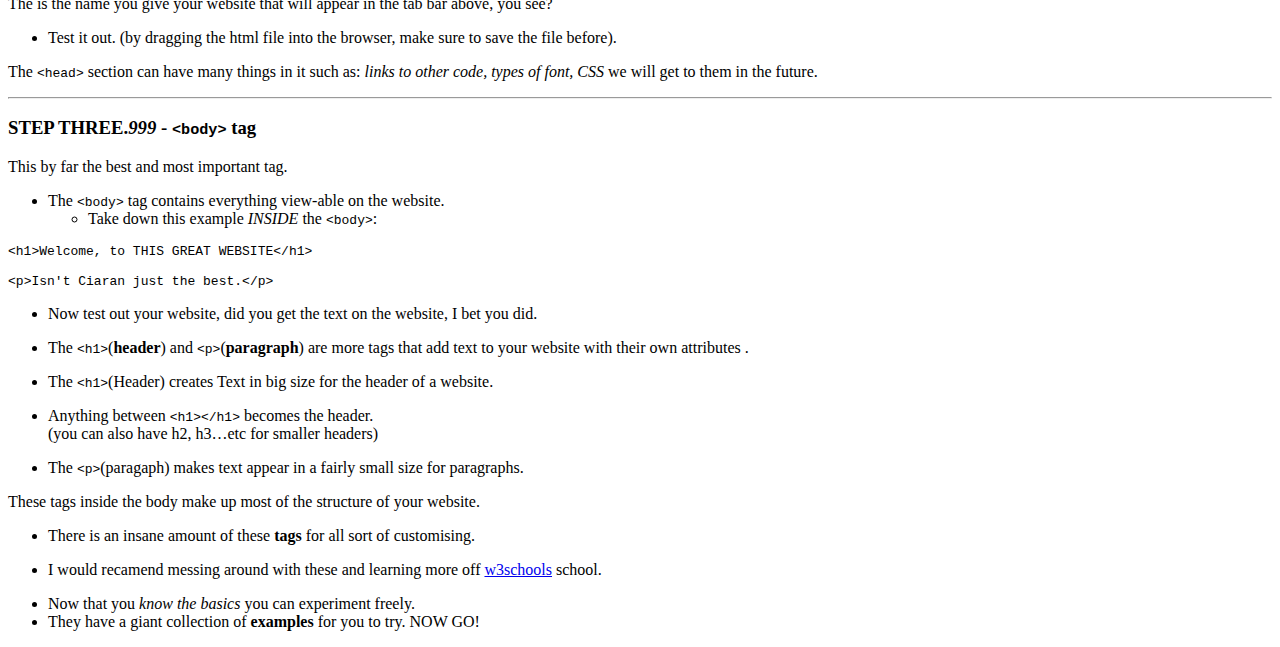
<file: HTML TOOTORIALS.html>
<!DOCTYPE html>
<html>
<head>
<meta charset="utf-8">
<meta name="viewport" content="width=device-width, initial-scale=1.0">
<title>HTML TOOTORIALS</title>
<link rel="stylesheet" href="https://stackedit.io/res-min/themes/base.css" />
<script type="text/javascript" src="https://cdn.mathjax.org/mathjax/latest/MathJax.js?config=TeX-AMS_HTML"></script>
</head>
<body><div class="container"><h1 id="html-real-quick-start-up-guide"><strong>HTML</strong> Real Quick <strong><em>START UP GUIDE</em></strong></h1>

<ul>
<li><em>Welcome</em> to a run through of HTML from the very beginning.</li>
<li>This tutorial will bring you through, steps by step, the basics of HTML.</li>
</ul>

<hr>



<h2 id="step-one-get-a-text-editor"><strong>STEP ONE</strong> - Get a text editor</h2>

<p><strong>Text editors</strong> is what we use to type are <strong>code</strong> them most efficient way. <br>
 Go get one.</p>

<ul>
<li><p>I would recommend either <a href="https://www.sublimetext.com/3"><strong>Sublime</strong></a>. or <a href="https://notepad-plus-plus.org/download/v7.2.html"><strong>NotePad++</strong></a>. if you are on <strong>windows</strong>.</p></li>
<li><p>Or if you are on a <strong>Chromebook</strong> I would used <a href="https://chrome.google.com/webstore/detail/caret/fljalecfjciodhpcledpamjachpmelml"><strong>Caret</strong></a>.</p></li>
</ul>

<p>You can technically use note for windows if you want its just these text editors make life a lot simpler <strong><code>AND THEY ARE COLOUR CODED.</code></strong></p>

<p>When you install them you are ready for the <strong>next Step</strong>.</p>

<hr>

<h2 id="step-two-creating-a-html-file"><strong>STEP TWO</strong> - Creating a <strong>HTML</strong> File</h2>

<p>Open up your brand new text editor and create a blank file.</p>

<ul>
<li>Now save the file as <strong><code>index.html</code></strong>. Do this by pressing <code>CTRL + S</code> <br>
(NOTE: it does not matter what you call it as long as it ends in .HTML)</li>
</ul>

<p>Know We can start coding, type this in the file you have created:</p>



<pre class="prettyprint"><code class="language-sh hljs xml"><span class="hljs-doctype">&lt;!DOCTYPE: html&gt;</span> </code></pre>

<ul>
<li>This tells the computer that the Document (DOCTYPE) you are making is a html file. </li>
</ul>

<hr>



<h3 id="step-two5-testing-the-file"><strong>STEP TWO.5</strong> - Testing the file</h3>

<p>A little mini lesson on test your file </p>

<ul>
<li><p>Save it by doing <code>CTRL + S</code> (Do this often) </p></li>
<li><p>Drag the index.html file (or whatever you called it) into your browser. </p></li>
</ul>

<p>You will know be gifted with a new tab with nothing in it. <br>
This is your website.</p>

<ul>
<li>This means you are doing great and everything is working.</li>
<li>If something did appear on your screen when loading the website it means your computer is hunted, please call for help.</li>
</ul>

<p>For know on after doing a small change to your code, check it each time, plz <br>
(refresh the page by pressing <code>CTRL + R</code>).</p>

<hr>

<h2 id="step-three-adding-code-structure"><strong>STEP THREE</strong> - adding code structure.</h2>

<p>This is the frame of your website:</p>

<pre class="prettyprint"><code class="language-sh hljs xml"><span class="hljs-tag">&lt;<span class="hljs-title">html</span>&gt;</span>                                      
    <span class="hljs-tag">&lt;<span class="hljs-title">head</span>&gt;</span>

    <span class="hljs-tag">&lt;/<span class="hljs-title">head</span>&gt;</span>

    <span class="hljs-tag">&lt;<span class="hljs-title">body</span>&gt;</span>

    <span class="hljs-tag">&lt;/<span class="hljs-title">body</span>&gt;</span>
<span class="hljs-tag">&lt;/<span class="hljs-title">html</span>&gt;</span></code></pre>

<ul>
<li>You just created 3 tags in Html. Each word in between the &lt;&gt; is know as a tag.</li>
<li><p><code>&lt;tag&gt;</code> starts the tag and <code>&lt;/tag&gt;</code> ends the tag, each one has their own special name. </p></li>
<li><p>Each Tag will get their own mini step, COS I SAID SO:</p></li>
</ul>

<hr>

<h3 id="step-three333-html-tag"><strong>STEP THREE.333</strong> - <code>&lt;html&gt;</code> tag</h3>

<ul>
<li>The <code>&lt;html&gt;</code> tag will contain the entire website (besides the DOCTYPE bit).</li>
<li>It starts at <code>&lt;html&gt;</code> and ends at <code>&lt;/html&gt;</code>. Everything in between in apart of the website.</li>
</ul>

<hr>

<h3 id="step-three666-head-tag"><strong>STEP THREE.<em>666</em></strong> - <code>&lt;head&gt;</code> tag</h3>

<p>Things that need to be loaded in <strong>BEFORE</strong> the website appears in from of you goes into the <code>&lt;head&gt;</code>tag.</p>

<ul>
<li><p>type this in between the two <code>&lt;head&gt;&lt;/head&gt;</code> :</p>

<p> A GREAT WEBSITE</p></li>
</ul>

<p>The  is the name you give your website that will appear in the tab bar above, you see? </p>

<ul>
<li>Test it out. (by dragging the html file into the browser, make sure to save the file before).</li>
</ul>

<p>The <code>&lt;head&gt;</code> section can have many things in it such as: <em>links to other code, types of font, CSS</em> we will get to them in the future.</p>

<hr>

<h3 id="step-three999-body-tag"><strong>STEP THREE.<em>999</em></strong> - <code>&lt;body&gt;</code> tag</h3>

<p>This by far the best and most important tag. </p>

<ul>
<li>The <code>&lt;body&gt;</code> tag contains everything view-able on the website. <br>
<ul><li>Take down this example <em>INSIDE</em> the <code>&lt;body&gt;</code>:</li></ul></li>
</ul>

<pre class="prettyprint"><code class="language-sh hljs xml"><span class="hljs-tag">&lt;<span class="hljs-title">h1</span>&gt;</span>Welcome, to THIS GREAT WEBSITE<span class="hljs-tag">&lt;/<span class="hljs-title">h1</span>&gt;</span>

<span class="hljs-tag">&lt;<span class="hljs-title">p</span>&gt;</span>Isn't Ciaran just the best.<span class="hljs-tag">&lt;/<span class="hljs-title">p</span>&gt;</span></code></pre>

<ul>
<li><p>Now test out your website, did you get the text on the website, I bet you did. </p></li>
<li><p>The <code>&lt;h1&gt;</code>(<strong>header</strong>) and <code>&lt;p&gt;</code>(<strong>paragraph</strong>) are more tags that add text to your website with their own attributes . </p></li>
<li>The <code>&lt;h1&gt;</code>(Header) creates Text in big size for the header of a website. </li>
<li><p>Anything between <code>&lt;h1&gt;&lt;/h1&gt;</code> becomes the header. <br>
(you can also have h2, h3…etc for smaller headers)</p></li>
<li><p>The <code>&lt;p&gt;</code>(paragaph) makes text appear in a fairly small size for paragraphs.</p></li>
</ul>

<p>These tags inside the body make up most of the structure of your website.</p>

<ul>
<li><p>There is an insane amount of these <strong>tags</strong> for all sort of customising.</p></li>
<li><p>I would recamend messing around with these and learning more off <a href="http://www.w3schools.com/html/">w3schools</a> school.</p></li>
<li>Now that you <em>know the basics</em> you can experiment freely.</li>
<li>They have a giant collection of <strong>examples</strong> for you to try. NOW GO!</li>
</ul></div></body>
</html>
</file>
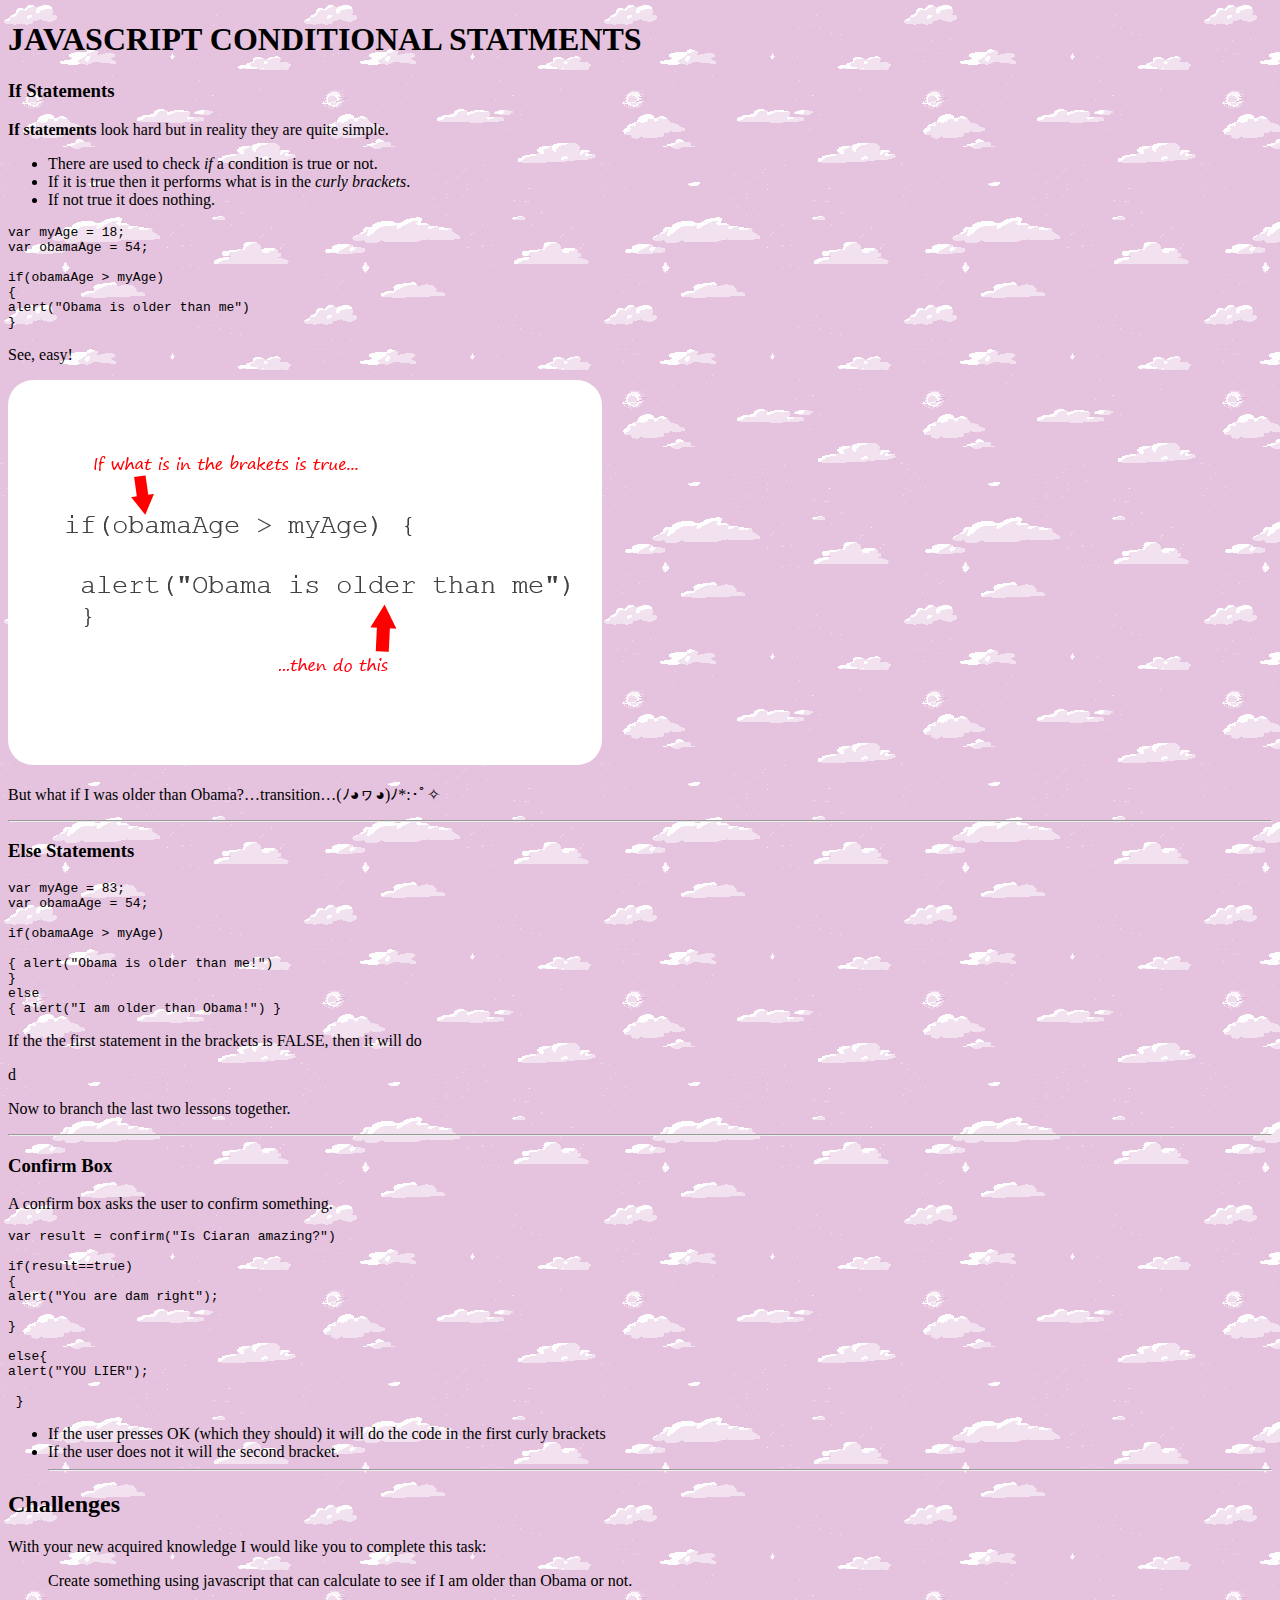
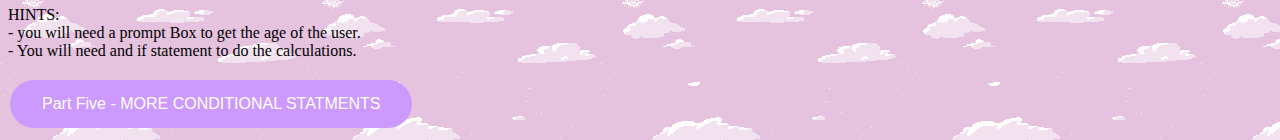
<file: JAVASCRIPT CONDITIONAL STATMENTS.html>
<!DOCTYPE html>
<html>
<head>
<meta charset="utf-8">
<meta name="viewport" content="width=device-width, initial-scale=1.0">
<title>JAVASCRIPT CONDITIONAL STATMENTS</title>
<link rel="stylesheet" href="https://stackedit.io/res-min/themes/base.css" />
<script type="text/javascript" src="https://cdn.mathjax.org/mathjax/latest/MathJax.js?config=TeX-AMS_HTML"></script>
</head>
<body><div class="container"><h1 id="javascript-conditional-statments">JAVASCRIPT CONDITIONAL STATMENTS</h1>

<style>
body {
    background-image: url("imgs/clouds.gif");

}

</style>

<h3 id="if-statements">If Statements</h3>

<p><strong>If statements</strong> look hard but in reality they are quite simple.</p>

<ul>
<li>There are used to check <em>if</em> a condition is true or not. </li>
<li>If it is true then it performs what is in the <em>curly brackets</em>. </li>
<li>If not true it does nothing. </li>
</ul>

<pre class="prettyprint"><code class="language-sh hljs cs"><span class="hljs-keyword">var</span> myAge = <span class="hljs-number">18</span>; 
<span class="hljs-keyword">var</span> obamaAge = <span class="hljs-number">54</span>; 

<span class="hljs-keyword">if</span>(obamaAge &gt; myAge) 
{ 
alert(<span class="hljs-string">"Obama is older than me"</span>) 
}</code></pre>

<p>See, easy!</p>

<img src="imgs/If statements.png" alt="NOICE">

<style>
img{
	border-radius: 25px;
    background: white;
} 
</style>
<p></p>
<p>But what if I was older than Obama?…transition…(ﾉ◕ヮ◕)ﾉ*:･ﾟ✧</p>

<hr>



<h3 id="else-statements">Else Statements</h3>



<pre class="prettyprint"><code class="language-sh hljs cs"><span class="hljs-keyword">var</span> myAge = <span class="hljs-number">83</span>; 
<span class="hljs-keyword">var</span> obamaAge = <span class="hljs-number">54</span>; 

<span class="hljs-keyword">if</span>(obamaAge &gt; myAge) 

{ alert(<span class="hljs-string">"Obama is older than me!"</span>) 
} 
<span class="hljs-keyword">else</span> 
{ alert(<span class="hljs-string">"I am older than Obama!"</span>) }     </code></pre>

<p>If the  the first statement in the brackets is FALSE, then it will do </p>

<p>d</p>

<p>Now to branch the last two lessons together.</p>

<hr>



<h3 id="confirm-box">Confirm Box</h3>

<p>A confirm box asks the user to confirm something.</p>



<pre class="prettyprint"><code class="language-sh hljs applescript">var <span class="hljs-constant">result</span> = confirm(<span class="hljs-string">"Is Ciaran amazing?"</span>) 

<span class="hljs-keyword">if</span>(<span class="hljs-constant">result</span>==<span class="hljs-constant">true</span>)
{   
alert(<span class="hljs-string">"You are dam right"</span>);

} 

<span class="hljs-keyword">else</span>{   
alert(<span class="hljs-string">"YOU LIER"</span>);

 }</code></pre>

<ul>
<li>If the user presses OK (which they should) it will do the code in the first curly brackets</li>
<li>If the user does not it will the second bracket.  <br>
<hr></li>
</ul>



<h2 id="challenges">Challenges</h2>

<p>With your new acquired knowledge I would like you to complete this task:</p>

<blockquote>
  <p>Create something using javascript that can calculate to see if I am older than Obama or not.</p>
</blockquote>

<p>HINTS:  <br>
- you will need a prompt Box to get the age of the user. <br>
- You will need and if statement to do the calculations.</p>

<button class="rightButton" onclick="clickFunction()">Part Five - MORE CONDITIONAL STATMENTS</button>

<style type="text/css">
button{
	background-color: #cc99ff;
    border: none;
    color: white;
    padding: 15px 32px;
    text-align: center;
    text-decoration: none;
    display: inline-block;
    font-size: 16px;
    border-radius: 25px;
    margin: 4px 2px;
    cursor: pointer;
} 
</style>


<script>
function clickFunction() {
			window.location.href = "MORE CONDITIONAL STATMENTS.html";
		}
	
</script>

</div></body>
</html>
</file>
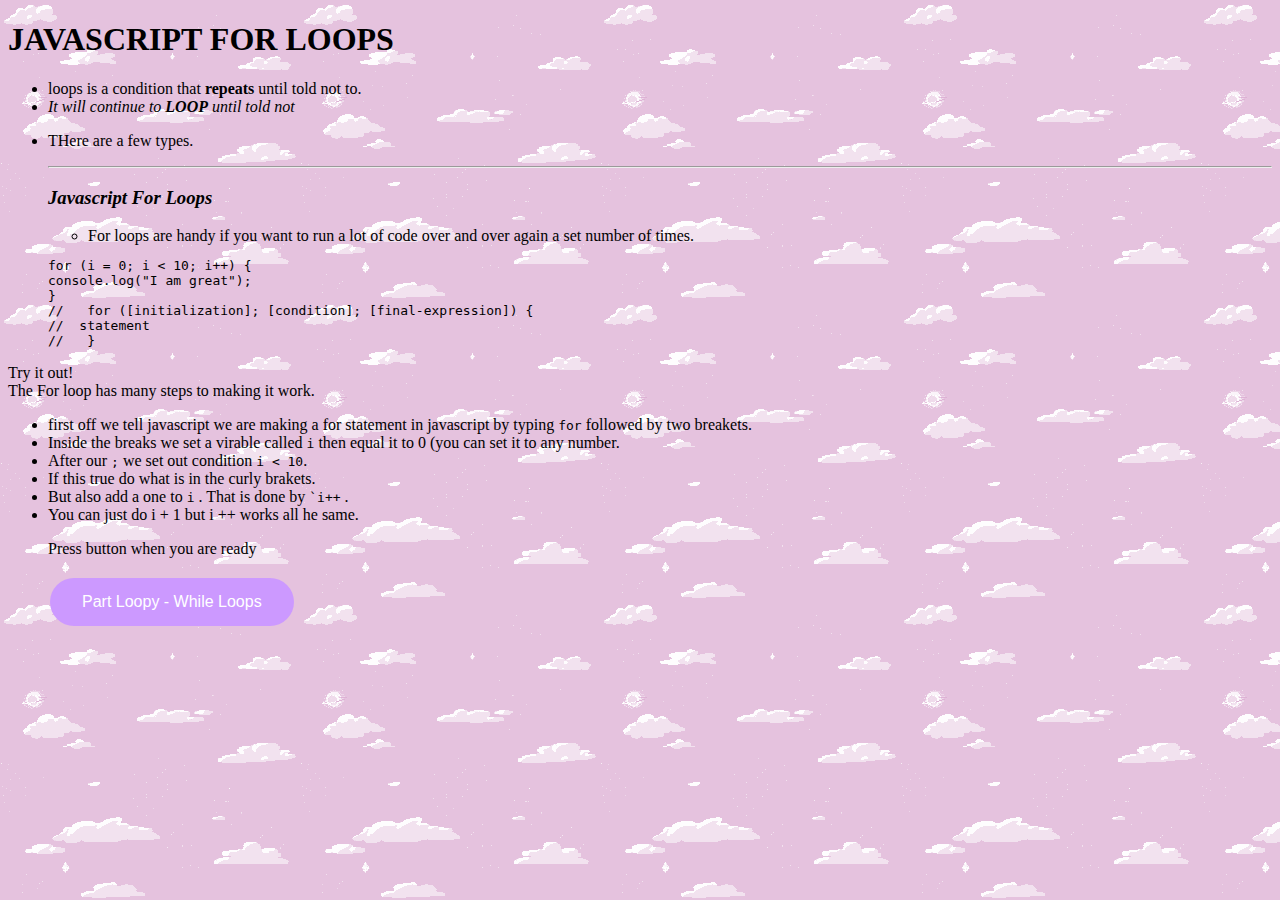
<file: JAVASCRIPT FOR LOOP.html>
<!DOCTYPE html>
<html>
<head>
<meta charset="utf-8">
<meta name="viewport" content="width=device-width, initial-scale=1.0">
<title>Javascript for loops</title>
<link rel="stylesheet" href="https://stackedit.io/res-min/themes/base.css" />
<script type="text/javascript" src="https://cdn.mathjax.org/mathjax/latest/MathJax.js?config=TeX-AMS_HTML"></script>
</head>
<body><div class="container"><h1 id="javascript-for-loops"><strong>JAVASCRIPT FOR LOOPS</strong></h1>

<style>
body {
    background-image: url("imgs/clouds.gif");

}

img{
	border-radius: 25px;
    background: white;
}

</style>

<ul>
<li>loops is a condition that <strong>repeats</strong> until told not to.</li>
<li><em>It will continue to <strong>LOOP</strong> until told not</em></li>
<li><p>THere are a few types.</p>

<hr>

<h3 id="javascript-for-loops-1"><strong><em>Javascript For Loops</em></strong></h3>

<ul><li>For loops are handy if you want to run a lot of code over and over again a set number of times.</li></ul>

<pre class="prettyprint"><code class="language-sh hljs rust"><span class="hljs-keyword">for</span> (i = <span class="hljs-number">0</span>; i &lt; <span class="hljs-number">10</span>; i++) {
console.<span class="hljs-keyword">log</span>(<span class="hljs-string">"I am great"</span>);
}
<span class="hljs-comment">//   for ([initialization]; [condition]; [final-expression]) {</span>
<span class="hljs-comment">//  statement</span>
<span class="hljs-comment">//   }</span></code></pre></li>
</ul>

<p>Try it out! <br>
The For loop has many steps to making it work.</p>

<ul>
<li>first off we tell javascript we are making a for statement in javascript by typing <code>for</code> followed by two breakets.</li>
<li>Inside the breaks we set a virable called <code>i</code> then equal it to 0 (you can set it to any number.</li>
<li>After our <code>;</code> we set out condition <code>i &lt; 10</code>.</li>
<li>If this true do what is in the curly brakets.</li>
<li>But also add a one to <code>i</code> . That is done  by <code>`i++</code> . </li>
<li>You can just do i + 1 but i ++ works all he same.</li>

<p>Press button when you are ready</p>
<button class="rightButton" onclick="clickFunction()">Part Loopy - While Loops</button>

<style type="text/css">
button{
	background-color: #cc99ff;
    border: none;
    color: white;
    padding: 15px 32px;
    text-align: center;
    text-decoration: none;
    display: inline-block;
    font-size: 16px;
    border-radius: 25px;
    margin: 4px 2px;
    cursor: pointer;
}
</style>


<script>
function clickFunction() {
			window.location.href = "JAVASCRIPT WHLE LOOPS.html";
		}
	
</script>
</ul></div></body>
</html>
</file>
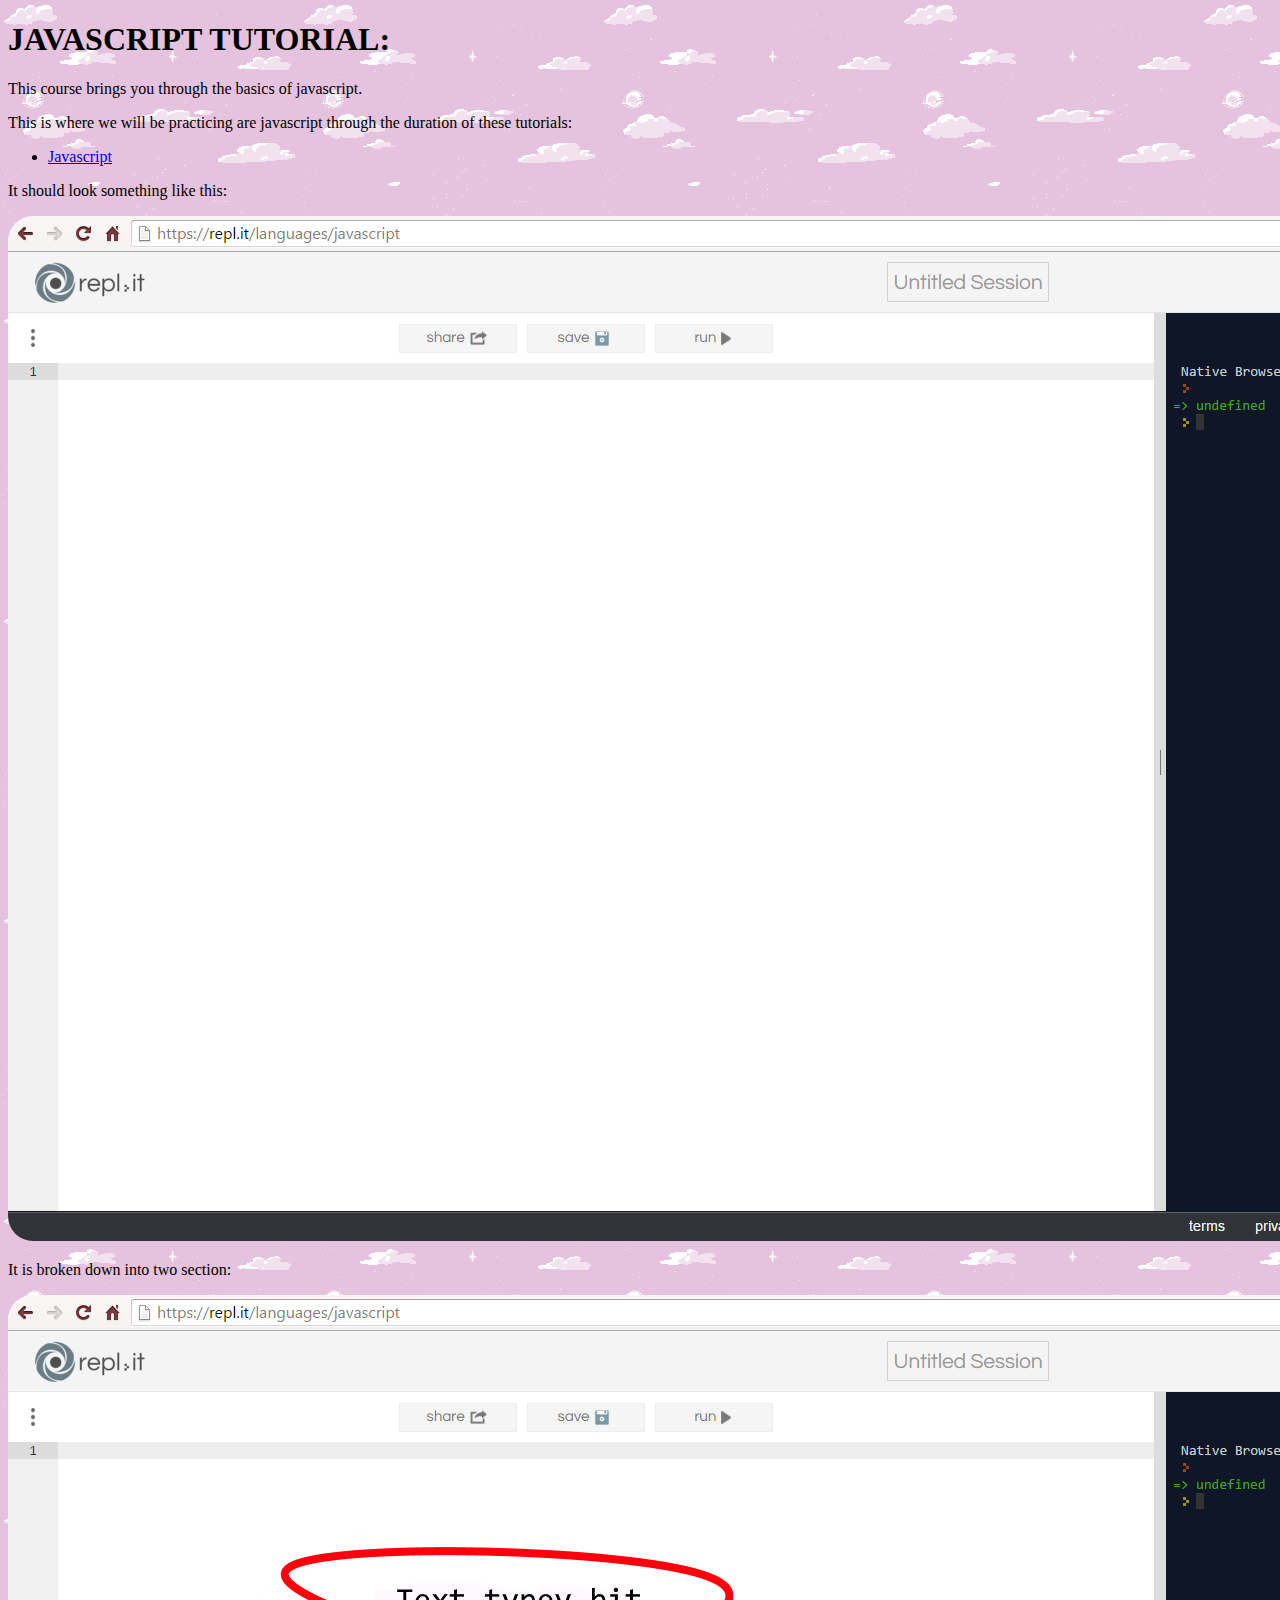
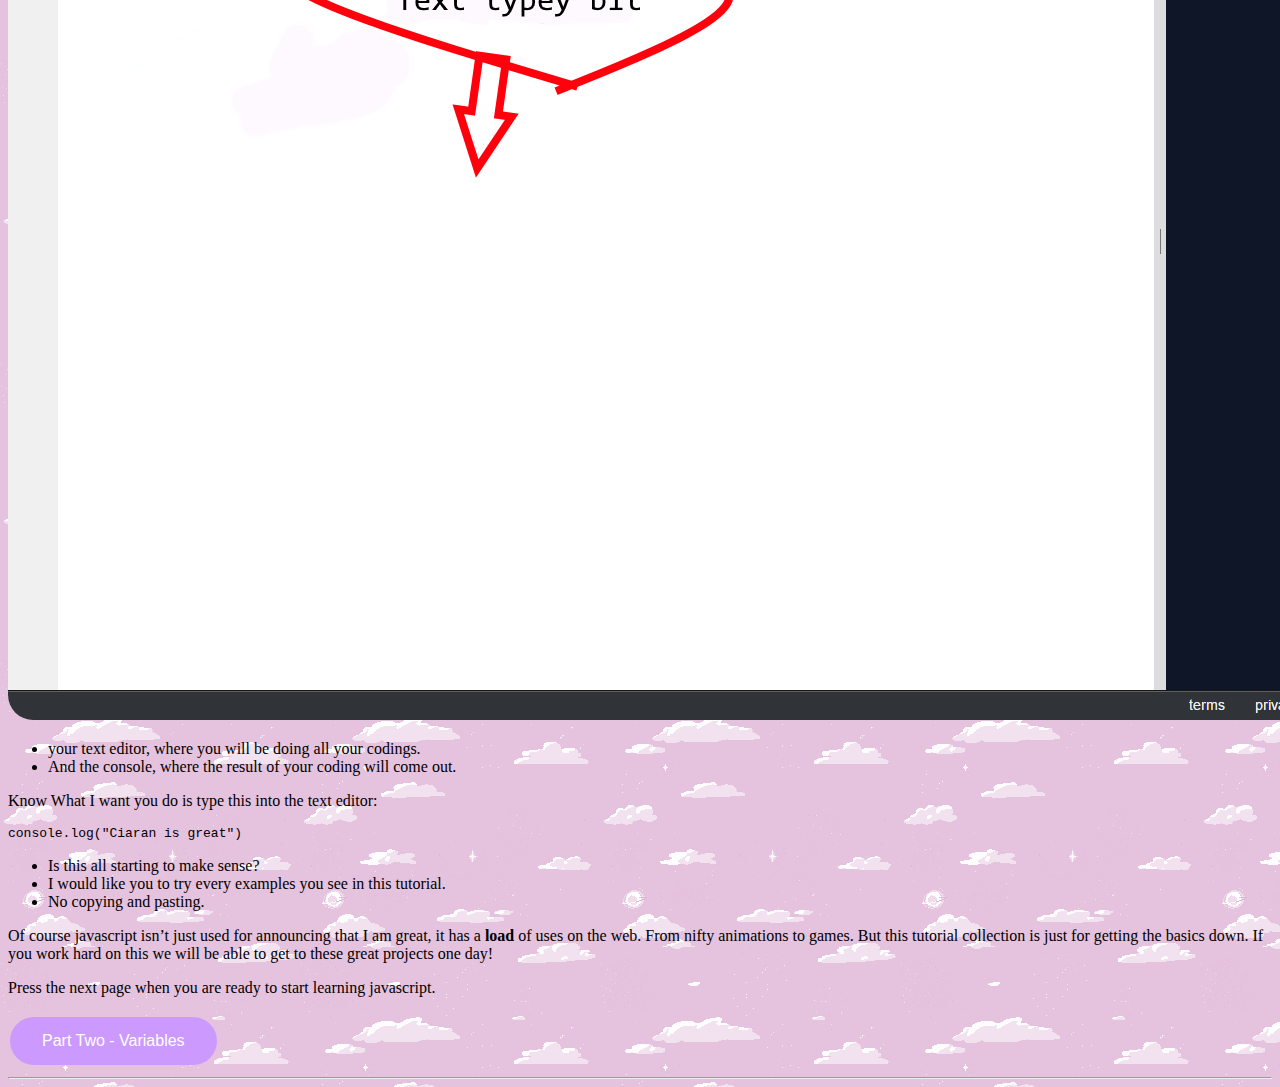
<file: JAVASCRIPT TUTORIAL.html>
<!DOCTYPE html>
<html>
<head>
<meta charset="utf-8">
<meta name="viewport" content="width=device-width, initial-scale=1.0">
<title>JAVASCRIPT TUTORIAL</title>
<link rel="stylesheet" href="https://stackedit.io/res-min/themes/base.css" />
<script type="text/javascript" src="https://cdn.mathjax.org/mathjax/latest/MathJax.js?config=TeX-AMS_HTML"></script>
</head>
<body><div class="container"><h1 id="javascript-tutorial">JAVASCRIPT TUTORIAL:</h1>

	<style>
body {
    background-image: url("imgs/clouds.gif");

}

img{
	border-radius: 25px;
    background: white;
} 

</style>

<p>This course brings you through the basics of javascript. </p>

<p>This is where we will be practicing are javascript through the duration of these tutorials: </p>

<ul>
<li><a href="https://repl.it/languages/javascript">Javascript</a> </li>
</ul>

<p>It should look something like this:</p>
<img src="imgs/coderEditor.png" alt="NOICE" >

<p></p>
<p>It is broken down into two section:</p>

<img src="imgs/coderEditorToo.png" alt="NOICE" >

<ul>
<li>your text editor, where you will be doing all your codings.</li>
<li>And the console, where the result of your coding will come out.  </li>
</ul>

<p>Know What I want you do is type this into the text editor:</p>

<pre class="prettyprint"><code class="language-sh hljs rust">console.<span class="hljs-keyword">log</span>(<span class="hljs-string">"Ciaran is great"</span>)</code></pre>

<ul>
<li>Is this all starting to make sense?</li>
<li>I would like you to try every examples you see in this tutorial.</li>
<li>No copying and pasting. </li>
</ul>

<p>Of course javascript isn’t just used for announcing that I am great, it has a <strong>load</strong> of uses on the web. From nifty animations to games. But this tutorial collection is just for getting the basics down. If you work hard on this we will be able to get to these great projects one day!</p>

<p>Press the next page when you are ready to start learning javascript.</p>
<button class="rightButton" onclick="clickFunction()">Part Two - Variables</button>

<style type="text/css">
button{
	background-color: #cc99ff;
    border: none;
    color: white;
    padding: 15px 32px;
    text-align: center;
    text-decoration: none;
    display: inline-block;
    font-size: 16px;
    border-radius: 25px;
    margin: 4px 2px;
    cursor: pointer;
} 
</style>


<script>
function clickFunction() {
			window.location.href = "VARIABLES.html";
		}
	
</script>

<hr></div></body>
</html>
</file>
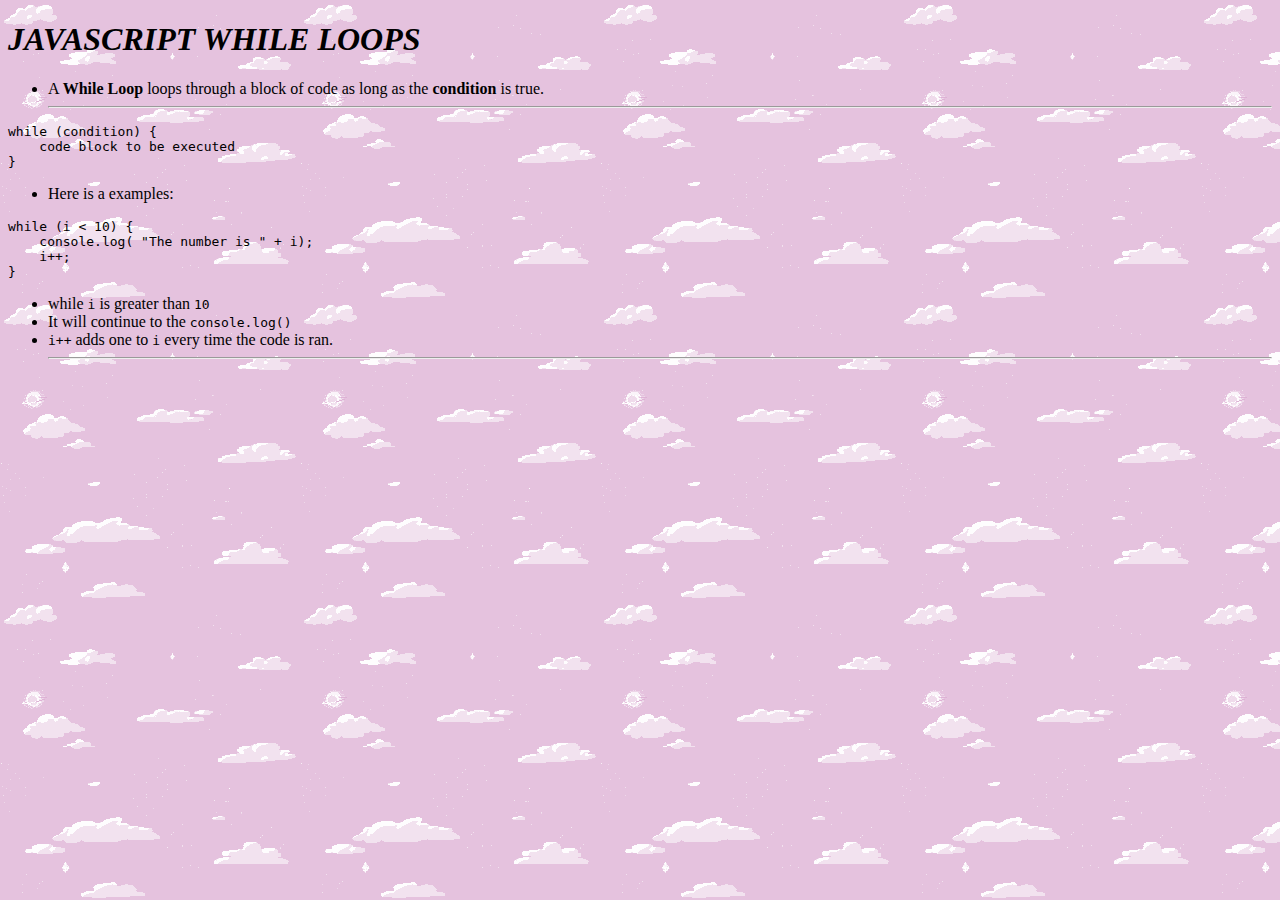
<file: JAVASCRIPT WHLE LOOPS.html>
<!DOCTYPE html>
<html>
<head>
<meta charset="utf-8">
<meta name="viewport" content="width=device-width, initial-scale=1.0">
<title>JAVASCRIPT WHLE LOOPS</title>
<link rel="stylesheet" href="https://stackedit.io/res-min/themes/base.css" />
<script type="text/javascript" src="https://cdn.mathjax.org/mathjax/latest/MathJax.js?config=TeX-AMS_HTML"></script>
</head>
<body><div class="container"><h1 id="javascript-while-loops"><strong><em>JAVASCRIPT WHILE LOOPS</em></strong></h1>

<style>
body {
    background-image: url("imgs/clouds.gif");

}

img{
	border-radius: 25px;
    background: white;
}

</style>

<ul>
<li>A <strong>While Loop</strong> loops through a block of code as long as the <strong>condition</strong> is true.  <br>
<hr></li>
</ul>

<pre class="prettyprint"><code class="language-sh hljs fsharp"><span class="hljs-keyword">while</span> (condition) {
    code block <span class="hljs-keyword">to</span> be executed
}</code></pre>

<ul>
<li>Here is a examples:</li>
</ul>



<pre class="prettyprint"><code class="language-sh hljs rust"><span class="hljs-keyword">while</span> (i &lt; <span class="hljs-number">10</span>) {
    console.<span class="hljs-keyword">log</span>( <span class="hljs-string">"The number is "</span> + i);
    i++;
}</code></pre>

<ul>
<li>while <code>i</code> is greater than <code>10</code></li>
<li>It will continue to the <code>console.log()</code></li>
<li><code>i++</code> adds one to <code>i</code> every time the code is ran.  <br>
<hr></li>
</ul></div></body>
</html>
</file>
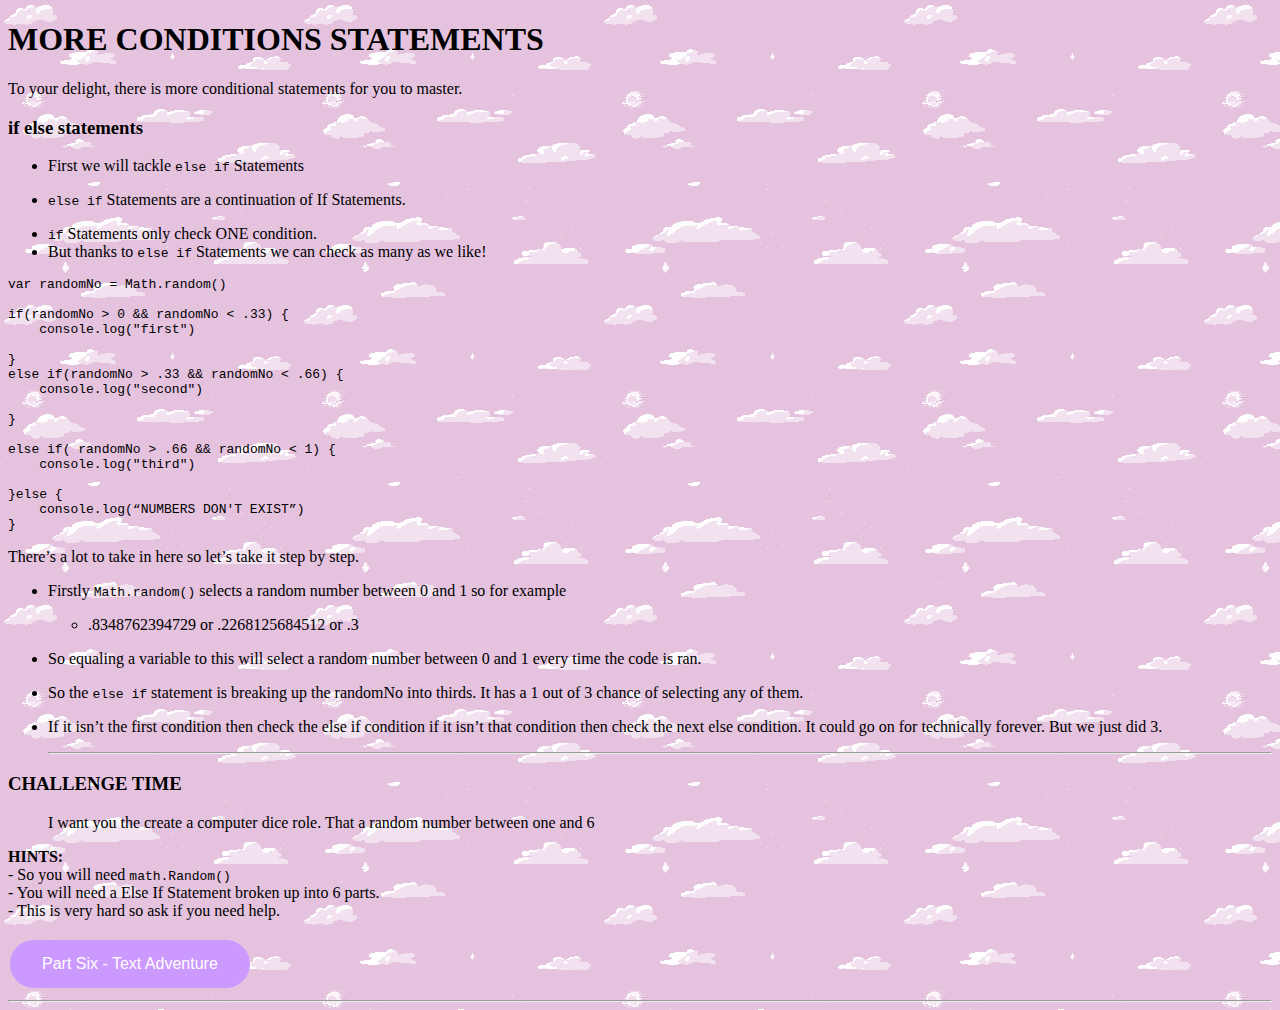
<file: MORE CONDITIONAL STATMENTS.html>
<!DOCTYPE html>
<html>
<head>
<meta charset="utf-8">
<meta name="viewport" content="width=device-width, initial-scale=1.0">
<title>JAVASCRIPT CONDITIONAL STATMENTS</title>
<link rel="stylesheet" href="https://stackedit.io/res-min/themes/base.css" />
<script type="text/javascript" src="https://cdn.mathjax.org/mathjax/latest/MathJax.js?config=TeX-AMS_HTML"></script>
</head>
<body><div class="container"><h1 id="more-conditions-statements">MORE CONDITIONS STATEMENTS</h1>

<p>To your delight, there is more conditional statements for you to master.</p>
<style>
body {
    background-image: url("imgs/clouds.gif");

}

</style>


<h3 id="if-else-statements">if else statements</h3>

<ul>
<li><p>First we will tackle <code>else if</code> Statements</p></li>
<li><p><code>else if</code> Statements are a continuation of If Statements.</p></li>
<li><code>if</code> Statements only check ONE condition.</li>
<li>But thanks to <code>else if</code> Statements we can check as many as we like!</li>
</ul>



<pre class="prettyprint"><code class="language-sh hljs coffeescript"><span class="hljs-reserved">var</span> randomNo = Math.random()

<span class="hljs-keyword">if</span>(randomNo &gt; <span class="hljs-number">0</span> &amp;&amp; randomNo &lt; <span class="hljs-number">.33</span>) {
    <span class="hljs-built_in">console</span>.log(<span class="hljs-string">"first"</span>)

}
<span class="hljs-keyword">else</span> <span class="hljs-keyword">if</span>(randomNo &gt; <span class="hljs-number">.33</span> &amp;&amp; randomNo &lt; <span class="hljs-number">.66</span>) {
    <span class="hljs-built_in">console</span>.log(<span class="hljs-string">"second"</span>)

}

<span class="hljs-keyword">else</span> <span class="hljs-keyword">if</span>( randomNo &gt; <span class="hljs-number">.66</span> &amp;&amp; randomNo &lt; <span class="hljs-number">1</span>) {
    <span class="hljs-built_in">console</span>.log(<span class="hljs-string">"third"</span>)

}<span class="hljs-keyword">else</span> {
    <span class="hljs-built_in">console</span>.log(“NUMBERS DON<span class="hljs-string">'T EXIST”)
}</span></code></pre>

<p>There’s a lot to take in here so let’s take it step by step.</p>

<ul>
<li><p>Firstly <code>Math.random()</code> selects a random number between 0 and 1 so for example</p>

<ul><li>.8348762394729 or .2268125684512 or .3 </li></ul></li>
<li><p>So equaling a variable to this will select a random number between 0 and 1 every time the code is ran.</p></li>
<li><p>So the <code>else if</code> statement is breaking up the randomNo into thirds. It has a 1 out of 3 chance of selecting any of them.</p></li>
<li><p>If it isn’t the first condition then check the else if condition if it isn’t that condition then check the next else  condition. It could go on for technically forever. But we just did 3. </p>

<hr></li>
</ul>

<h3 id="challenge-time">CHALLENGE TIME</h3>

<blockquote>
  <p>I want you the create a computer dice role. That a random number between one and 6</p>
</blockquote>

<p><strong>HINTS:</strong> <br>
- So you will need <code>math.Random()</code> <br>
- You will need a Else If Statement broken up into 6 parts. <br>
- This is very hard so ask if you need help.</p>

<button class="rightButton" onclick="clickFunction()">Part Six - Text Adventure</button>

<style type="text/css">
button{
	background-color: #cc99ff;
    border: none;
    color: white;
    padding: 15px 32px;
    text-align: center;
    text-decoration: none;
    display: inline-block;
    font-size: 16px;
    border-radius: 25px;
    margin: 4px 2px;
    cursor: pointer;
} 
</style>


<script>
function clickFunction() {
			window.location.href = "TEXTADVENTURE.html";
		}
</script>
	
<hr></div></body>
</html>
</file>
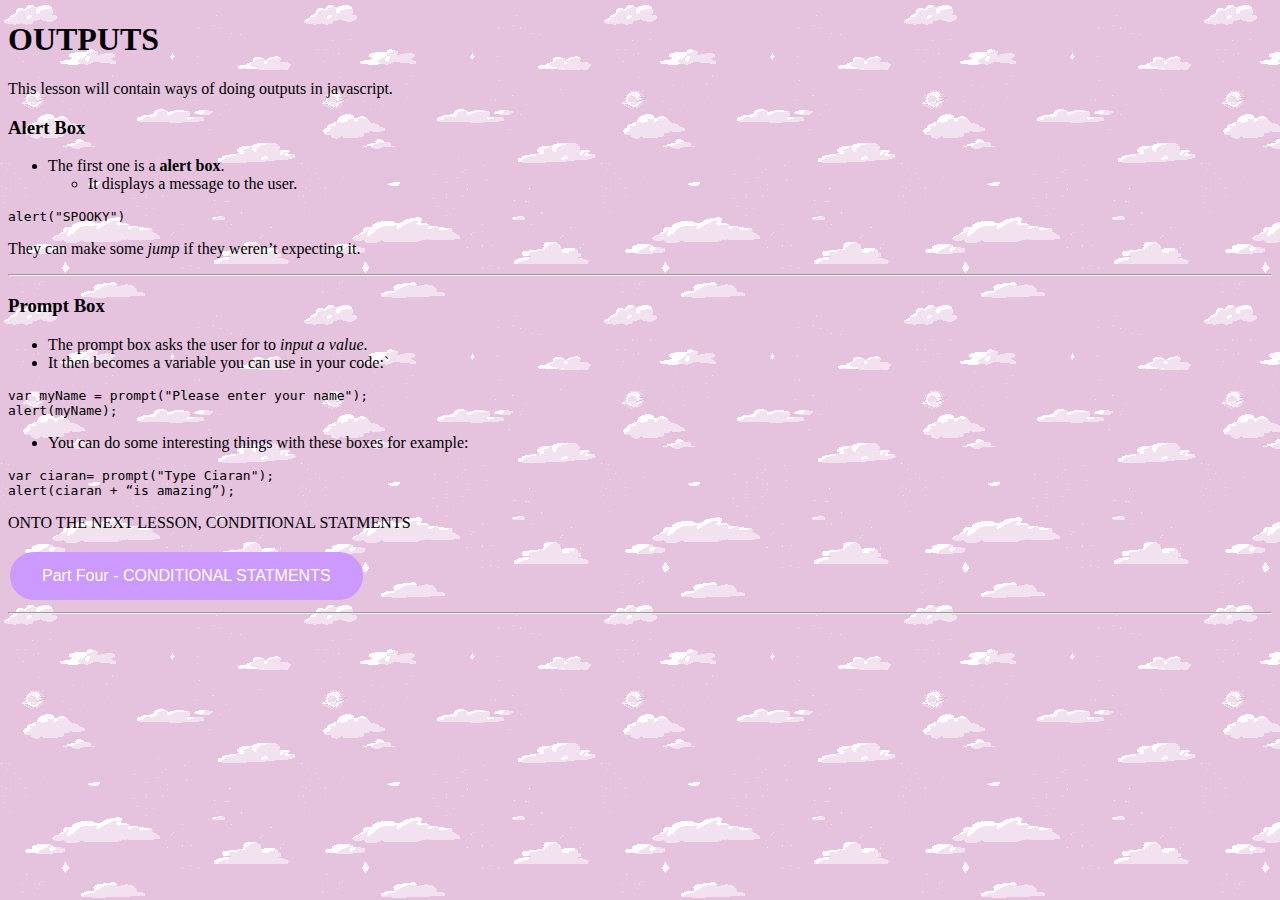
<file: OUTPUTS.html>
<!DOCTYPE html>
<html>
<head>
<meta charset="utf-8">
<meta name="viewport" content="width=device-width, initial-scale=1.0">
<title>OUTPUTS</title>
<link rel="stylesheet" href="https://stackedit.io/res-min/themes/base.css" />
<script type="text/javascript" src="https://cdn.mathjax.org/mathjax/latest/MathJax.js?config=TeX-AMS_HTML"></script>
</head>
<body><div class="container"><h1 id="outputs">OUTPUTS</h1>

<style>
body {
    background-image: url("imgs/clouds.gif");

}

</style>
<p>This lesson will contain ways of doing outputs in javascript.  </p>



<h3 id="alert-box">Alert Box</h3>

<ul>
<li>The first one is a <strong>alert box</strong>.  <br>
<ul><li>It displays a message to the user. </li></ul></li>
</ul>



<pre class="prettyprint"><code class="language-sh hljs erlang"><span class="hljs-function"><span class="hljs-title">alert</span><span class="hljs-params">(<span class="hljs-string">"SPOOKY"</span>)</span></span></code></pre>

<p>They can make some <em>jump</em> if they weren’t expecting it.</p>

<hr>

<h3 id="prompt-box">Prompt Box</h3>

<ul>
<li>The prompt box asks the user for to <em>input a value</em>.  </li>
<li>It then becomes a variable you can use in your code:`</li>
</ul>



<pre class="prettyprint"><code class="language-sh hljs cs"><span class="hljs-keyword">var</span> myName = prompt(<span class="hljs-string">"Please enter your name"</span>); 
alert(myName); </code></pre>

<ul>
<li>You can do some interesting things with these boxes for example:</li>
</ul>



<pre class="prettyprint"><code class="language-sh hljs cs"><span class="hljs-keyword">var</span> ciaran= prompt(<span class="hljs-string">"Type Ciaran"</span>); 
alert(ciaran + “<span class="hljs-keyword">is</span> amazing”); </code></pre>

<p>ONTO THE NEXT LESSON, CONDITIONAL STATMENTS</p>

<button class="rightButton" onclick="clickFunction()">Part Four - CONDITIONAL STATMENTS</button>

<style type="text/css">
button{
	background-color: #cc99ff;
    border: none;
    color: white;
    padding: 15px 32px;
    text-align: center;
    text-decoration: none;
    display: inline-block;
    font-size: 16px;
    border-radius: 25px;
    margin: 4px 2px;
    cursor: pointer;
} 
</style>


<script>
function clickFunction() {
			window.location.href = "JAVASCRIPT CONDITIONAL STATMENTS.html";
		}
	
</script>

<hr></div></body>
</html>
</file>
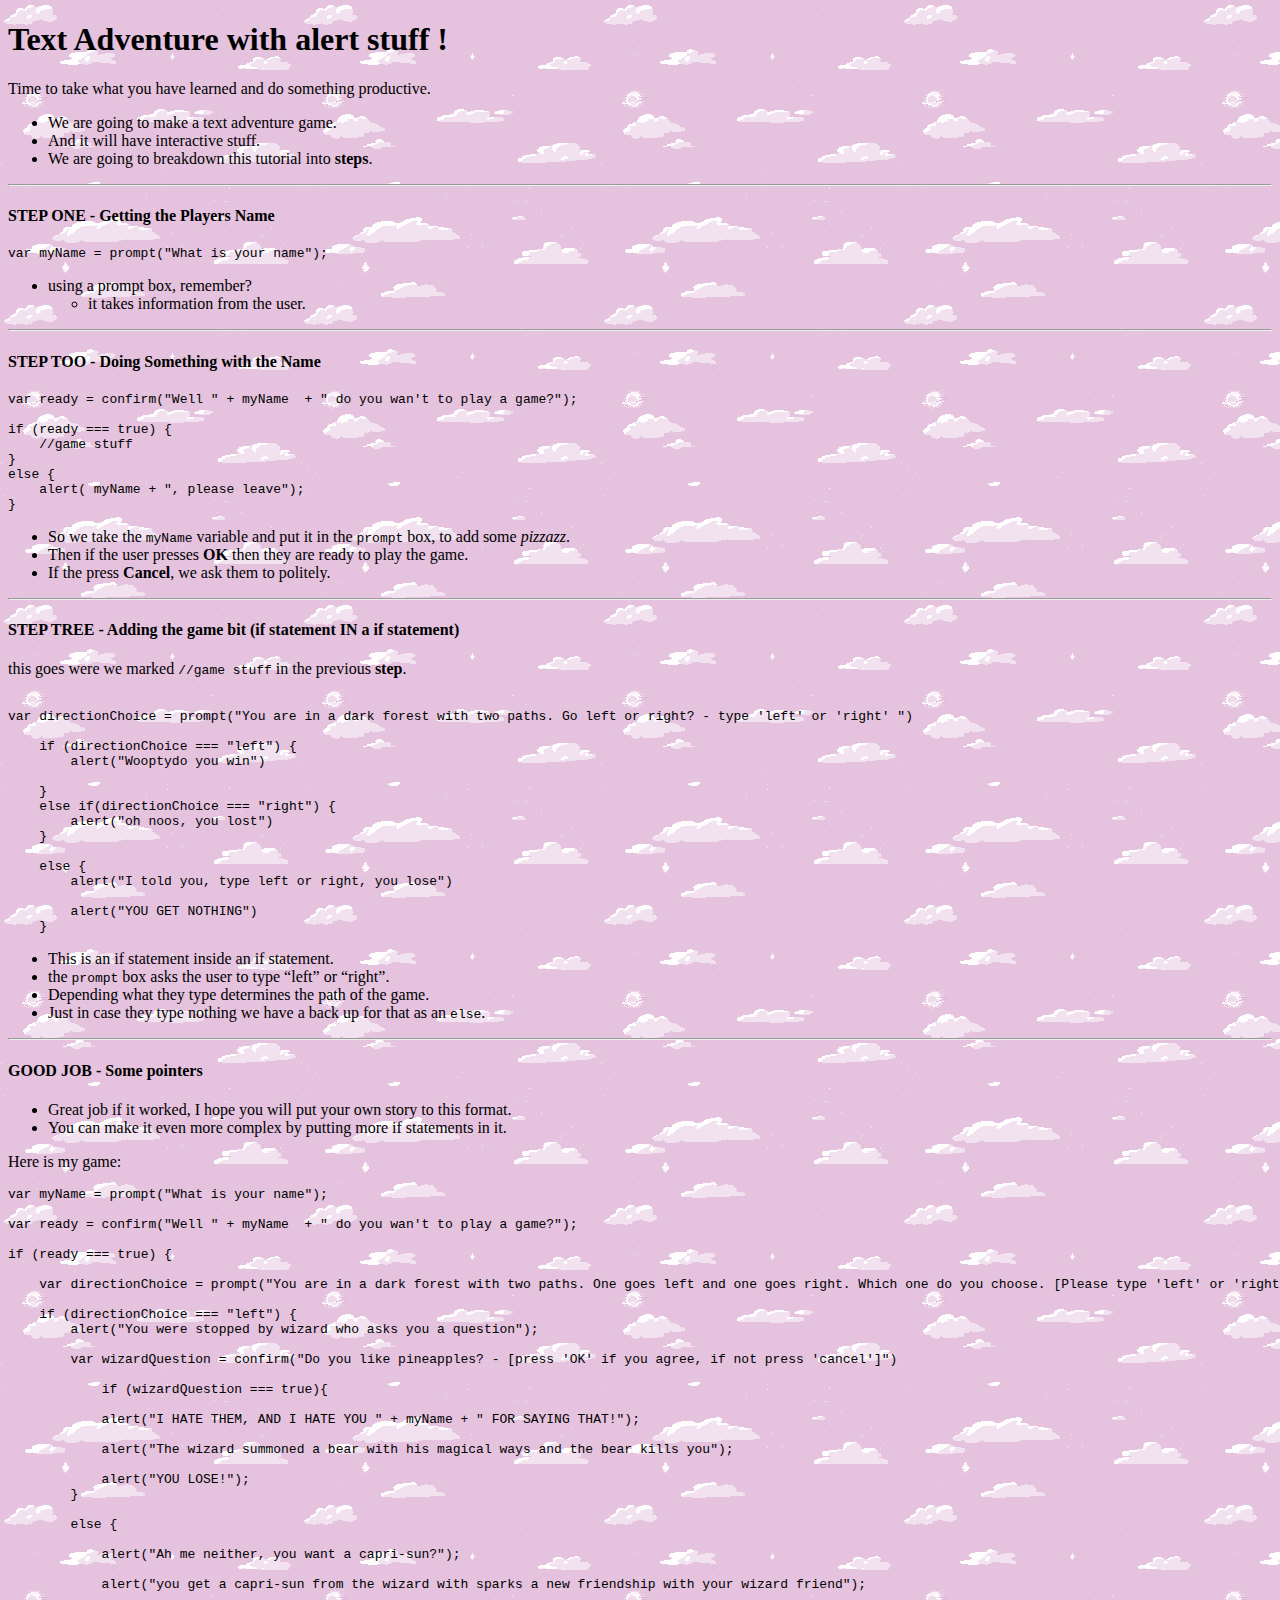
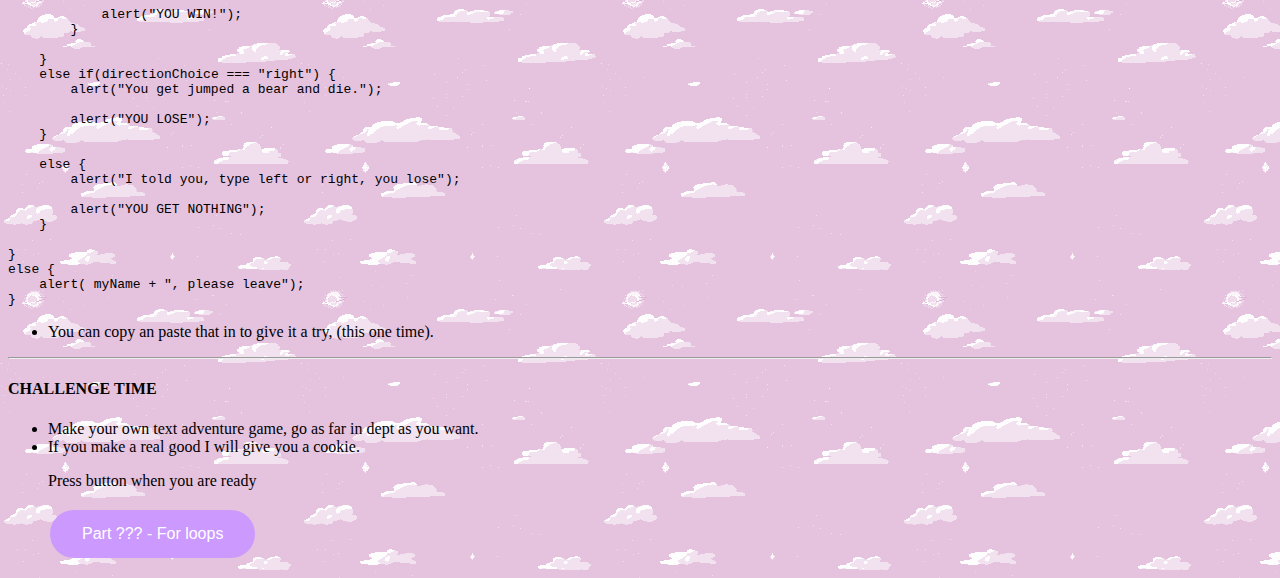
<file: TEXTADVENTURE.html>
<!DOCTYPE html>
<html>
<head>
<meta charset="utf-8">
<meta name="viewport" content="width=device-width, initial-scale=1.0">
<title>Things</title>
<link rel="stylesheet" href="https://stackedit.io/res-min/themes/base.css" />
<script type="text/javascript" src="https://cdn.mathjax.org/mathjax/latest/MathJax.js?config=TeX-AMS_HTML"></script>
</head>
<body><div class="container"><h1 id="text-adventure-with-alert-stuff">Text Adventure with alert stuff !</h1>

    <style>
body {
    background-image: url("imgs/clouds.gif");

}

</style>

<p>Time to take what you have learned and do something productive.</p>

<ul>
<li>We are going to make a text adventure game.</li>
<li>And it will have interactive stuff.</li>
<li>We are going to breakdown this tutorial into <strong>steps</strong>.</li>
</ul>

<hr>

<h4 id="step-one-getting-the-players-name">STEP ONE - Getting the Players Name</h4>

<pre class="prettyprint"><code class="language-sh hljs cs"><span class="hljs-keyword">var</span> myName = prompt(<span class="hljs-string">"What is your name"</span>);</code></pre>

<ul>
<li>using a prompt box, remember? <br>
<ul><li>it takes information from the user.</li></ul></li>
</ul>

<hr>

<h4 id="step-too-doing-something-with-the-name">STEP TOO - Doing Something with the Name</h4>



<pre class="prettyprint"><code class="language-sh hljs cs"><span class="hljs-keyword">var</span> ready = confirm(<span class="hljs-string">"Well "</span> + myName  + <span class="hljs-string">" do you wan't to play a game?"</span>);

<span class="hljs-keyword">if</span> (ready === <span class="hljs-keyword">true</span>) {
    <span class="hljs-comment">//game stuff</span>
}
<span class="hljs-keyword">else</span> {
    alert( myName + <span class="hljs-string">", please leave"</span>);
}</code></pre>

<ul>
<li>So we take the <code>myName</code> variable and put it in the <code>prompt</code> box, to add some <em>pizzazz</em>.</li>
<li>Then if the user presses <strong>OK</strong> then they are ready to play the game.</li>
<li>If the press <strong>Cancel</strong>, we ask them to politely.</li>
</ul>

<hr>

<h4 id="step-tree-adding-the-game-bit-if-statement-in-a-if-statement">STEP TREE - Adding the game bit (if statement <strong>IN</strong> a if statement)</h4>

<p>this goes were we marked <code>//game stuff</code> in the previous <strong>step</strong>.</p>

<pre class="prettyprint"><code class="language-sh hljs cs">
<span class="hljs-keyword">var</span> directionChoice = prompt(<span class="hljs-string">"You are in a dark forest with two paths. Go left or right? - type 'left' or 'right' "</span>)

    <span class="hljs-keyword">if</span> (directionChoice === <span class="hljs-string">"left"</span>) {
        alert(<span class="hljs-string">"Wooptydo you win"</span>)

    }
    <span class="hljs-keyword">else</span> <span class="hljs-keyword">if</span>(directionChoice === <span class="hljs-string">"right"</span>) {
        alert(<span class="hljs-string">"oh noos, you lost"</span>)
    }

    <span class="hljs-keyword">else</span> {
        alert(<span class="hljs-string">"I told you, type left or right, you lose"</span>)

        alert(<span class="hljs-string">"YOU GET NOTHING"</span>)
    }</code></pre>

<ul>
<li>This is an if statement inside an if statement.</li>
<li>the <code>prompt</code> box asks the user to type “left” or “right”.</li>
<li>Depending what they type determines the path of the game.</li>
<li>Just in case they type nothing we have a back up for that as an <code>else</code>.</li>
</ul>

<hr>

<h4 id="good-job-some-pointers">GOOD JOB - Some pointers</h4>

<ul>
<li>Great job if it worked, I hope you will put your own story to this format.</li>
<li>You can make it even more complex by putting more if statements in it.</li>
</ul>

<p>Here is my game:</p>

<pre class="prettyprint"><code class="language-sh hljs cs"><span class="hljs-keyword">var</span> myName = prompt(<span class="hljs-string">"What is your name"</span>);

<span class="hljs-keyword">var</span> ready = confirm(<span class="hljs-string">"Well "</span> + myName  + <span class="hljs-string">" do you wan't to play a game?"</span>);

<span class="hljs-keyword">if</span> (ready === <span class="hljs-keyword">true</span>) {

    <span class="hljs-keyword">var</span> directionChoice = prompt(<span class="hljs-string">"You are in a dark forest with two paths. One goes left and one goes right. Which one do you choose. [Please type 'left' or 'right' to make your decision]"</span>);

    <span class="hljs-keyword">if</span> (directionChoice === <span class="hljs-string">"left"</span>) {
        alert(<span class="hljs-string">"You were stopped by wizard who asks you a question"</span>);

        <span class="hljs-keyword">var</span> wizardQuestion = confirm(<span class="hljs-string">"Do you like pineapples? - [press 'OK' if you agree, if not press 'cancel']"</span>)

            <span class="hljs-keyword">if</span> (wizardQuestion === <span class="hljs-keyword">true</span>){

            alert(<span class="hljs-string">"I HATE THEM, AND I HATE YOU "</span> + myName + <span class="hljs-string">" FOR SAYING THAT!"</span>);

            alert(<span class="hljs-string">"The wizard summoned a bear with his magical ways and the bear kills you"</span>);

            alert(<span class="hljs-string">"YOU LOSE!"</span>);
        }

        <span class="hljs-keyword">else</span> {

            alert(<span class="hljs-string">"Ah me neither, you want a capri-sun?"</span>);

            alert(<span class="hljs-string">"you get a capri-sun from the wizard with sparks a new friendship with your wizard friend"</span>);

            alert(<span class="hljs-string">"YOU WIN!"</span>);
        }

    }
    <span class="hljs-keyword">else</span> <span class="hljs-keyword">if</span>(directionChoice === <span class="hljs-string">"right"</span>) {
        alert(<span class="hljs-string">"You get jumped a bear and die."</span>);

        alert(<span class="hljs-string">"YOU LOSE"</span>);
    }

    <span class="hljs-keyword">else</span> {
        alert(<span class="hljs-string">"I told you, type left or right, you lose"</span>);

        alert(<span class="hljs-string">"YOU GET NOTHING"</span>);
    }

}
<span class="hljs-keyword">else</span> {
    alert( myName + <span class="hljs-string">", please leave"</span>);
}</code></pre>

<ul>
<li>You can copy an paste that in to give it a try, (this one time).</li>
</ul>

<hr>

<h4 id="challenge-time">CHALLENGE TIME</h4>

<ul>
<li>Make your own text adventure game, go as far in dept as you want.</li>
<li>If you make a real good I will give you a cookie.</li>
    
    <p>Press button when you are ready</p>
<button class="rightButton" onclick="clickFunction()">Part ??? - For loops</button>

<style type="text/css">
button{
	background-color: #cc99ff;
    border: none;
    color: white;
    padding: 15px 32px;
    text-align: center;
    text-decoration: none;
    display: inline-block;
    font-size: 16px;
    border-radius: 25px;
    margin: 4px 2px;
    cursor: pointer;
}
</style>


<script>
function clickFunction() {
			window.location.href = "JAVASCRIPT FOR LOOP.html";
		}
	
</script>
</ul></div></body>
</html>
</file>
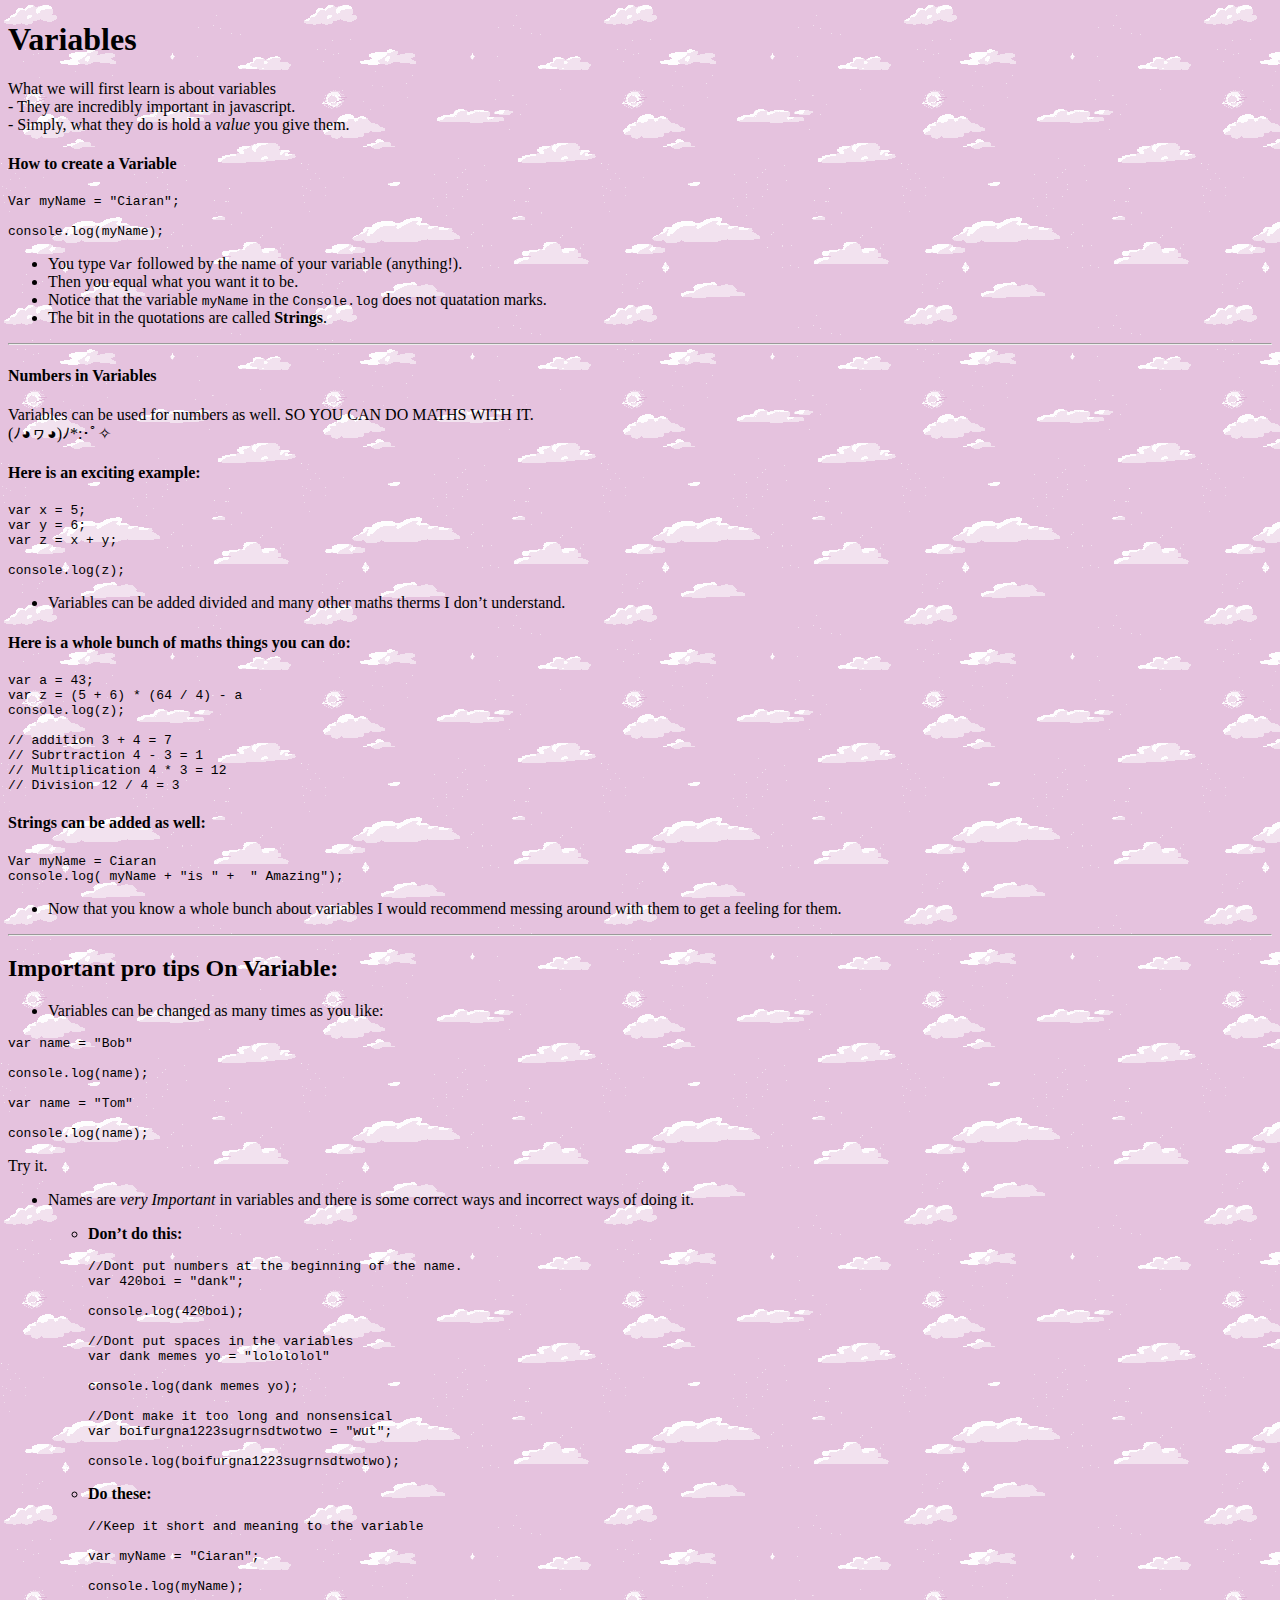
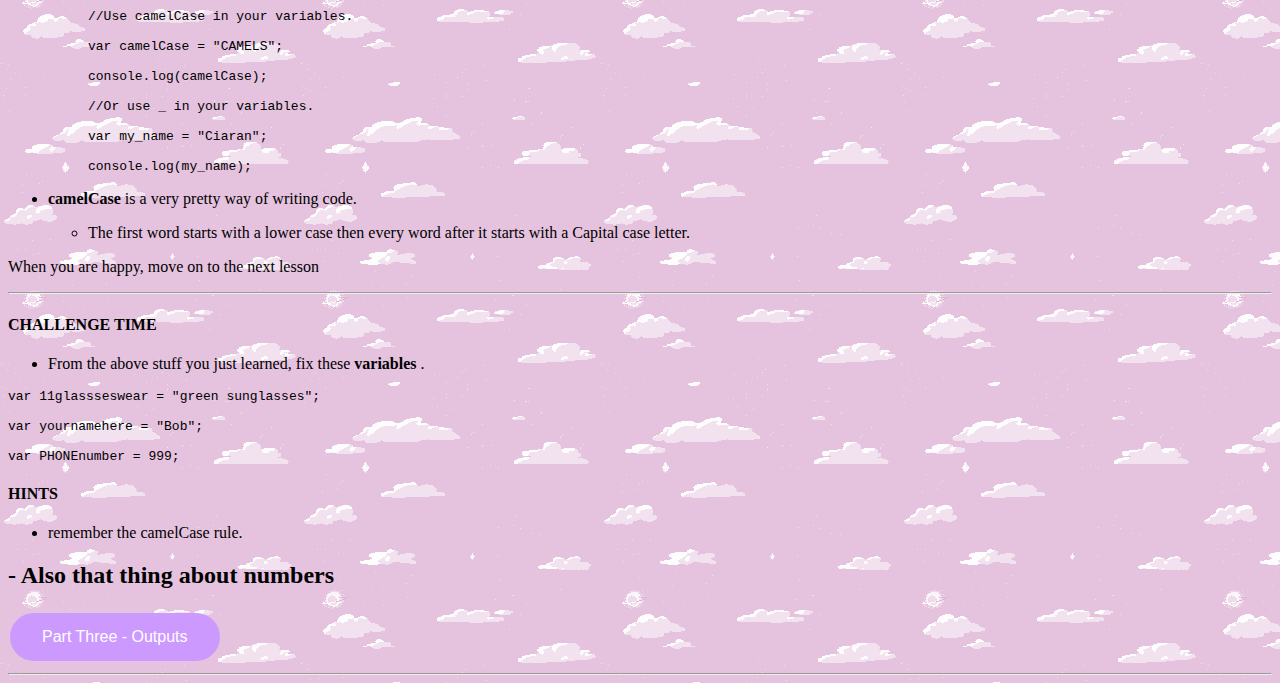
<file: VARIABLES.html>
<!DOCTYPE html>
<html>
<head>
<meta charset="utf-8">
<meta name="viewport" content="width=device-width, initial-scale=1.0">
<title>Title</title>
<link rel="stylesheet" href="https://stackedit.io/res-min/themes/base.css" />
<script type="text/javascript" src="https://cdn.mathjax.org/mathjax/latest/MathJax.js?config=TeX-AMS_HTML"></script>
</head>
<body><div class="container"><h1 id="variables">Variables</h1>

<style>
body {
    background-image: url("imgs/clouds.gif");

}
img{
	border-radius: 25px;
    background: white;
} 


</style>

<p>What we will first learn is about variables <br>
- They are incredibly important in javascript.  <br>
- Simply, what they do is hold a <em>value</em> you give them.</p>



<h4 id="how-to-create-a-variable">How to create a Variable</h4>

<pre class="prettyprint"><code class="language-sh hljs lasso"><span class="hljs-built_in">Var</span> myName <span class="hljs-subst">=</span> <span class="hljs-string">"Ciaran"</span>;

console<span class="hljs-built_in">.</span><span class="hljs-keyword">log</span>(myName);</code></pre>

<ul>
<li>You type <code>Var</code> followed by the name of your variable (anything!).</li>
<li>Then you equal what you want it to be. </li>
<li>Notice that the variable <code>myName</code> in the <code>Console.log</code> does not quatation marks. </li>
<li>The bit in the quotations are called <strong>Strings</strong>.</li>
</ul>

<hr>

<h4 id="numbers-in-variables">Numbers in Variables</h4>

<p>Variables can be used for numbers as well. SO YOU CAN DO MATHS WITH IT.  <br>
(ﾉ◕ヮ◕)ﾉ*:･ﾟ✧</p>

<h4 id="here-is-an-exciting-example">Here is an exciting example:</h4>



<pre class="prettyprint"><code class="language-sh hljs coffeescript"><span class="hljs-reserved">var</span> x = <span class="hljs-number">5</span>; 
<span class="hljs-reserved">var</span> y = <span class="hljs-number">6</span>; 
<span class="hljs-reserved">var</span> z = x + y; 

<span class="hljs-built_in">console</span>.log(z);</code></pre>

<ul>
<li>Variables can be added divided and many other maths therms I don’t understand.</li>
</ul>



<h4 id="here-is-a-whole-bunch-of-maths-things-you-can-do">Here is a whole bunch of maths things you can do:</h4>



<pre class="prettyprint"><code class="language-sh hljs lasso"><span class="hljs-built_in">var</span> a <span class="hljs-subst">=</span> <span class="hljs-number">43</span>;
<span class="hljs-built_in">var</span> z <span class="hljs-subst">=</span> (<span class="hljs-number">5</span> <span class="hljs-subst">+</span> <span class="hljs-number">6</span>) <span class="hljs-subst">*</span> (<span class="hljs-number">64</span> <span class="hljs-subst">/</span> <span class="hljs-number">4</span>) <span class="hljs-subst">-</span> a
console<span class="hljs-built_in">.</span><span class="hljs-keyword">log</span>(z);

<span class="hljs-comment">// addition 3 + 4 = 7</span>
<span class="hljs-comment">// Subrtraction 4 - 3 = 1</span>
<span class="hljs-comment">// Multiplication 4 * 3 = 12</span>
<span class="hljs-comment">// Division 12 / 4 = 3 </span></code></pre>



<h4 id="strings-can-be-added-as-well">Strings can be added as well:</h4>

<pre class="prettyprint"><code class="language-sh hljs lasso"><span class="hljs-built_in">Var</span> myName <span class="hljs-subst">=</span> Ciaran
console<span class="hljs-built_in">.</span><span class="hljs-keyword">log</span>( myName <span class="hljs-subst">+</span> <span class="hljs-string">"is "</span> <span class="hljs-subst">+</span>  <span class="hljs-string">" Amazing"</span>);</code></pre>

<ul>
<li>Now that you know a whole bunch about variables I would recommend messing around with them to get a feeling for them.</li>
</ul>

<hr>



<h2 id="important-pro-tips-on-variable">Important pro tips On Variable:</h2>

<ul>
<li>Variables can be changed as many times as you like:</li>
</ul>

<pre class="prettyprint"><code class="language-sh hljs applescript">var <span class="hljs-property">name</span> = <span class="hljs-string">"Bob"</span>

console.<span class="hljs-command">log</span>(<span class="hljs-property">name</span>);

var <span class="hljs-property">name</span> = <span class="hljs-string">"Tom"</span>

console.<span class="hljs-command">log</span>(<span class="hljs-property">name</span>);</code></pre>

<p>Try it.</p>

<ul>
<li><p>Names are <em>very Important</em> in variables and there is some correct ways and incorrect ways of doing it.</p>

<ul><li><p><strong>Don’t do this:</strong></p>

<pre class="prettyprint"><code class="language-sh hljs coffeescript"><span class="hljs-regexp">//</span>Dont put numbers at the beginning <span class="hljs-keyword">of</span> the name.
<span class="hljs-reserved">var</span> <span class="hljs-number">420</span>boi = <span class="hljs-string">"dank"</span>;

<span class="hljs-built_in">console</span>.log(<span class="hljs-number">420</span>boi);

<span class="hljs-regexp">//</span>Dont put spaces <span class="hljs-keyword">in</span> the variables
<span class="hljs-reserved">var</span> dank memes yo = <span class="hljs-string">"lolololol"</span>

<span class="hljs-built_in">console</span>.log(dank memes yo);

<span class="hljs-regexp">//</span>Dont make it too long <span class="hljs-keyword">and</span> nonsensical
<span class="hljs-reserved">var</span> boifurgna1223sugrnsdtwotwo = <span class="hljs-string">"wut"</span>;

<span class="hljs-built_in">console</span>.log(boifurgna1223sugrnsdtwotwo);</code></pre></li>
<li><p><strong>Do these:</strong></p>

<pre class="prettyprint"><code class="language-sh hljs coffeescript"><span class="hljs-regexp">//</span>Keep it short <span class="hljs-keyword">and</span> meaning to the variable

<span class="hljs-reserved">var</span> myName = <span class="hljs-string">"Ciaran"</span>;

<span class="hljs-built_in">console</span>.log(myName);

<span class="hljs-regexp">//</span>Use camelCase <span class="hljs-keyword">in</span> your variables.

<span class="hljs-reserved">var</span> camelCase = <span class="hljs-string">"CAMELS"</span>;

<span class="hljs-built_in">console</span>.log(camelCase);

<span class="hljs-regexp">//</span>Or use _ <span class="hljs-keyword">in</span> your variables.

<span class="hljs-reserved">var</span> my_name = <span class="hljs-string">"Ciaran"</span>;

<span class="hljs-built_in">console</span>.log(my_name);</code></pre></li></ul></li>
<li><p><strong>camelCase</strong> is a very pretty way of writing code.</p>

<ul><li>The first word starts with a lower case then every word after it starts with a Capital case letter.</li></ul></li>
</ul>

<p>When you are happy, move on to the next lesson</p>

<hr>

<h4 id="challenge-time">CHALLENGE TIME</h4>

<ul>
<li>From the above stuff you just learned, fix these <strong>variables</strong> .</li>
</ul>

<pre class="prettyprint"><code class="language-sh hljs cs"><span class="hljs-keyword">var</span> <span class="hljs-number">11</span>glassseswear = <span class="hljs-string">"green sunglasses"</span>;

<span class="hljs-keyword">var</span> yournamehere = <span class="hljs-string">"Bob"</span>;

<span class="hljs-keyword">var</span> PHONEnumber = <span class="hljs-number">999</span>;</code></pre>



<h4 id="hints">HINTS</h4>

<ul>
<li>remember the camelCase rule.</li>
</ul>



<h2 id="also-that-thing-about-numbers">- Also that thing about numbers</h2>

<button class="rightButton" onclick="clickFunction()">Part Three - Outputs</button>

<style type="text/css">
button{
	background-color: #cc99ff;
    border: none;
    color: white;
    padding: 15px 32px;
    text-align: center;
    text-decoration: none;
    display: inline-block;
    font-size: 16px;
    border-radius: 25px;
    margin: 4px 2px;
    cursor: pointer;
} 
</style>


<script>
function clickFunction() {
			window.location.href = "OUTPUTS.html";
		}
	
</script>

<hr></div></body>
</html>
</file>
<file: indexStyle.css>
header {
    background-color:#ff6666;
    color:white;
    text-align:left;
    padding:5px;
    font-family: 'Roboto Slab', serif;

}

body {
 margin-top: 0px;
 margin-right: 0px;
 margin-bottom: 0px;
 margin-left: 0px

}

nav {
    line-height:30px;
    background-color:#ff6666;
    height:30px;

    float:top;
    padding:2px;
    display: block;
    text-align: center;
    margin-bottom: 10px;
    border-bottom: 6px solid #ffcccc;
    color: #999999;
    border-bottom-left-radius: 25px;
    border-bottom-right-radius: 25px;

}

#page-wrap {
     width: 1080px;
     margin: 0 auto;
}
#header {

}
#links {
    text-align: right;
}
section {
    width:1080px;
    
    padding:2px;

    font-family: 'Roboto Mono', monospace;

  
}
#article {
    width:1080px;
    float:left;
    padding:10px;
    color: #1a1a1a;
    margin-bottom: 10px;
    margin: 10px; 
    border-bottom: 6px solid #ff6666;
    background-color: #ffcccc;
    border-radius: 25px;

}

.leftButton {
    font-family: 'Roboto Mono', monospace;
    background-color: #ff6666;
    border: none;
    color: white;
    padding: 15px 32px;
    text-align: center;
    text-decoration: none;
    display: inline-block;
    font-size: 16px;
    border-radius: 25px;
    margin: 4px 2px;
    cursor: pointer;
}
.rightButton {
    font-family: 'Roboto Mono', monospace;
    background-color: #ffcccc;
    border: none;
    color: white;
    padding: 15px 32px;
    text-align: center;
    text-decoration: none;
    display: inline-block;
    font-size: 16px;
    border-radius: 25px;
    margin: 4px 2px;
    cursor: help;
    float:right;
}
#codeExample {
    border-left: 3px dotted #e699ff;
    border-right: 3px dotted #e699ff;
    background-color: white;

}
aside {
    line-height:30px;
    background-color:#eeeeee;
    height:300px;
    width:600px;
    float:right;
    padding:5px;

}
footer {
    background-color:black;
    color:white;
    clear:both;
    text-align:left;
    padding:5px;
}
</file>
